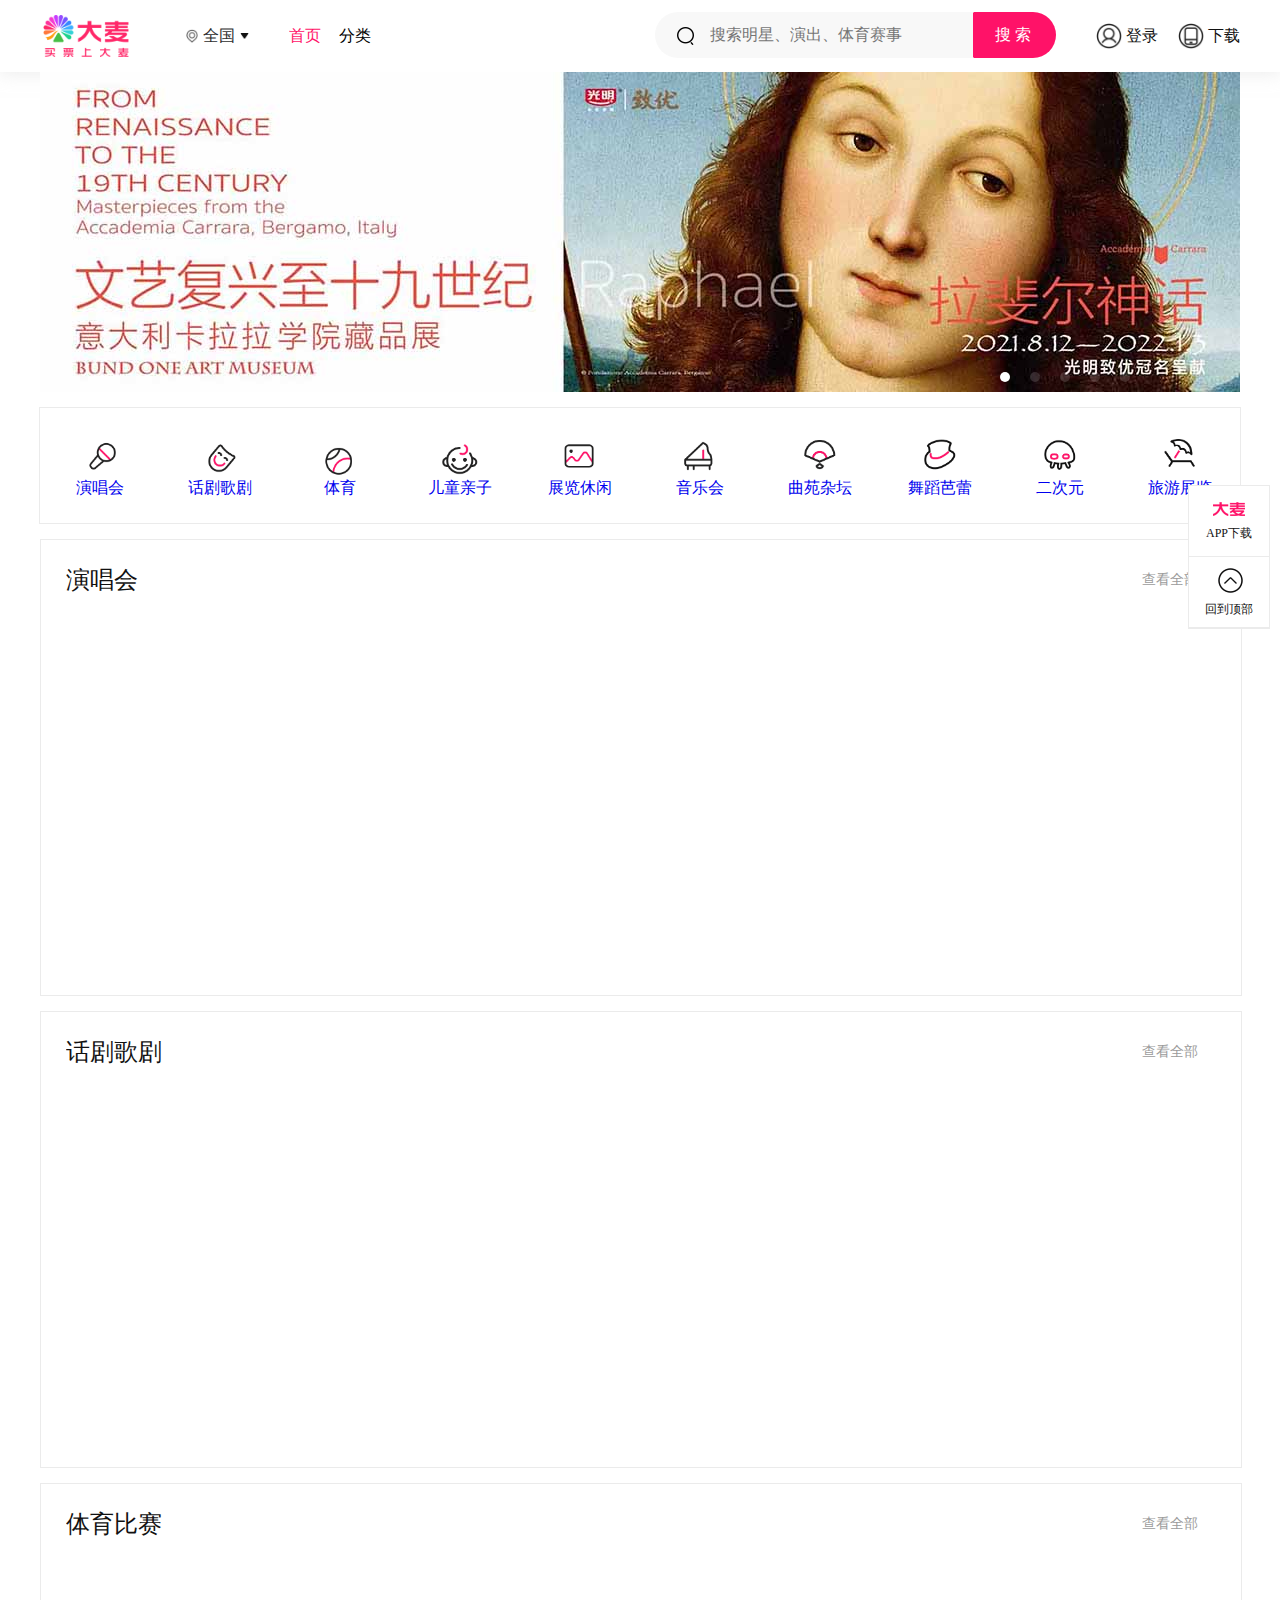
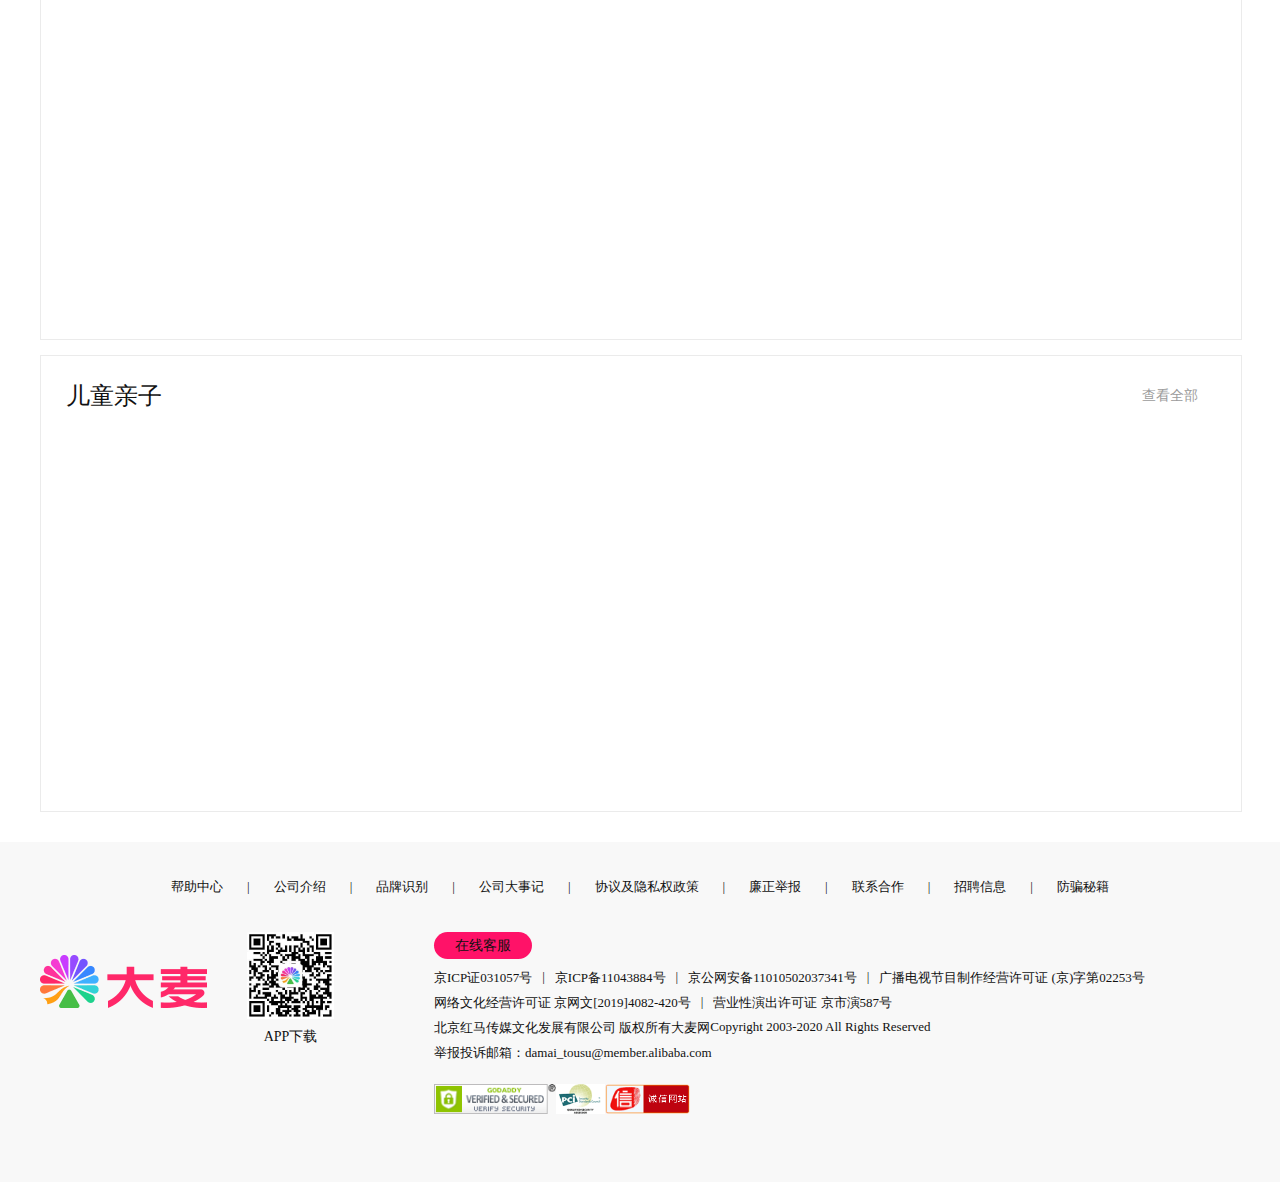
<file: index.html>
<!DOCTYPE html>
<html lang="en">
  <head>
    <meta charset="UTF-8" />
    <meta http-equiv="X-UA-Compatible" content="IE=edge" />
    <meta name="viewport" content="width=device-width, initial-scale=1.0" />
    <title>大麦网</title>
    <link rel="stylesheet" href="css/index.css" />
    <link rel="stylesheet" href="css/login.css" />
  </head>
  <body>
    <div class="header">
      <div class="header-tb">
        <a href="www.damai.cn">
          <img class="header-tb-logo" src="img/logo.png" alt="" />
        </a>
        <div class="header-cs">
          <img class="header-cs-t1" src="img/biao1.png" />
          <span class="header-cs-qg">全国</span>
          <img class="header-cs-t2" src="img/biao2.png" alt="" />
          <div class="header-cs-yin">
            <div class="yin-zyl">
              <div class="now-city">
                <span class="title-city">当前城市:</span>
                <span class="name-city select-city">全国</span>
              </div>
              <div class="hot-city">
                <span class="title-city">热门城市:</span>
                <div class="list-other">
                  <span
                    class="name-city"
                    data-spm="dselectcity&amp;clicktitle=北京"
                    >北京</span
                  ><span
                    class="name-city"
                    data-spm="dselectcity&amp;clicktitle=上海"
                    >上海</span
                  ><span
                    class="name-city"
                    data-spm="dselectcity&amp;clicktitle=全国"
                    >全国</span
                  ><span
                    class="name-city"
                    data-spm="dselectcity&amp;clicktitle=深圳"
                    >深圳</span
                  ><span
                    class="name-city"
                    data-spm="dselectcity&amp;clicktitle=广州"
                    >广州</span
                  ><span
                    class="name-city"
                    data-spm="dselectcity&amp;clicktitle=杭州"
                    >杭州</span
                  ><span
                    class="name-city"
                    data-spm="dselectcity&amp;clicktitle=天津"
                    >天津</span
                  ><span
                    class="name-city"
                    data-spm="dselectcity&amp;clicktitle=重庆"
                    >重庆</span
                  ><span
                    class="name-city"
                    data-spm="dselectcity&amp;clicktitle=成都"
                    >成都</span
                  ><span
                    class="name-city"
                    data-spm="dselectcity&amp;clicktitle=中国香港"
                    >中国香港</span
                  >
                </div>
              </div>
              <div class="other-city">
                <span class="title-city">其他城市:</span>
                <div class="list-other">
                  <span
                    class="name-city"
                    data-spm="dselectcity&amp;clicktitle=上海"
                    >上海</span
                  ><span
                    class="name-city"
                    data-spm="dselectcity&amp;clicktitle=北京"
                    >北京</span
                  ><span
                    class="name-city"
                    data-spm="dselectcity&amp;clicktitle=杭州"
                    >杭州</span
                  ><span
                    class="name-city"
                    data-spm="dselectcity&amp;clicktitle=成都"
                    >成都</span
                  ><span
                    class="name-city"
                    data-spm="dselectcity&amp;clicktitle=深圳"
                    >深圳</span
                  ><span
                    class="name-city"
                    data-spm="dselectcity&amp;clicktitle=广州"
                    >广州</span
                  ><span
                    class="name-city"
                    data-spm="dselectcity&amp;clicktitle=天津"
                    >天津</span
                  ><span
                    class="name-city"
                    data-spm="dselectcity&amp;clicktitle=西安"
                    >西安</span
                  ><span
                    class="name-city"
                    data-spm="dselectcity&amp;clicktitle=重庆"
                    >重庆</span
                  ><span
                    class="name-city"
                    data-spm="dselectcity&amp;clicktitle=苏州"
                    >苏州</span
                  ><span
                    class="name-city"
                    data-spm="dselectcity&amp;clicktitle=南京"
                    >南京</span
                  ><span
                    class="name-city"
                    data-spm="dselectcity&amp;clicktitle=武汉"
                    >武汉</span
                  ><span
                    class="name-city"
                    data-spm="dselectcity&amp;clicktitle=长沙"
                    >长沙</span
                  ><span
                    class="name-city"
                    data-spm="dselectcity&amp;clicktitle=沈阳"
                    >沈阳</span
                  ><span
                    class="name-city"
                    data-spm="dselectcity&amp;clicktitle=郑州"
                    >郑州</span
                  ><span
                    class="name-city"
                    data-spm="dselectcity&amp;clicktitle=宁波"
                    >宁波</span
                  ><span
                    class="name-city"
                    data-spm="dselectcity&amp;clicktitle=青岛"
                    >青岛</span
                  ><span
                    class="name-city"
                    data-spm="dselectcity&amp;clicktitle=昆明"
                    >昆明</span
                  ><span
                    class="name-city"
                    data-spm="dselectcity&amp;clicktitle=厦门"
                    >厦门</span
                  ><span
                    class="name-city"
                    data-spm="dselectcity&amp;clicktitle=济南"
                    >济南</span
                  ><span
                    class="name-city"
                    data-spm="dselectcity&amp;clicktitle=大连"
                    >大连</span
                  ><span
                    class="name-city"
                    data-spm="dselectcity&amp;clicktitle=太原"
                    >太原</span
                  ><span
                    class="name-city"
                    data-spm="dselectcity&amp;clicktitle=南宁"
                    >南宁</span
                  ><span
                    class="name-city"
                    data-spm="dselectcity&amp;clicktitle=佛山"
                    >佛山</span
                  ><span
                    class="name-city"
                    data-spm="dselectcity&amp;clicktitle=合肥"
                    >合肥</span
                  ><span
                    class="name-city"
                    data-spm="dselectcity&amp;clicktitle=长春"
                    >长春</span
                  ><span
                    class="name-city"
                    data-spm="dselectcity&amp;clicktitle=珠海"
                    >珠海</span
                  ><span
                    class="name-city"
                    data-spm="dselectcity&amp;clicktitle=无锡"
                    >无锡</span
                  ><span
                    class="name-city"
                    data-spm="dselectcity&amp;clicktitle=温州"
                    >温州</span
                  ><span
                    class="name-city"
                    data-spm="dselectcity&amp;clicktitle=呼和浩特"
                    >呼和浩特</span
                  ><span
                    class="name-city"
                    data-spm="dselectcity&amp;clicktitle=哈尔滨"
                    >哈尔滨</span
                  ><span
                    class="name-city"
                    data-spm="dselectcity&amp;clicktitle=福州"
                    >福州</span
                  ><span
                    class="name-city"
                    data-spm="dselectcity&amp;clicktitle=海口"
                    >海口</span
                  ><span
                    class="name-city"
                    data-spm="dselectcity&amp;clicktitle=南昌"
                    >南昌</span
                  ><span
                    class="name-city"
                    data-spm="dselectcity&amp;clicktitle=南通"
                    >南通</span
                  ><span
                    class="name-city"
                    data-spm="dselectcity&amp;clicktitle=淄博"
                    >淄博</span
                  ><span
                    class="name-city"
                    data-spm="dselectcity&amp;clicktitle=烟台"
                    >烟台</span
                  ><span
                    class="name-city"
                    data-spm="dselectcity&amp;clicktitle=济宁"
                    >济宁</span
                  ><span
                    class="name-city"
                    data-spm="dselectcity&amp;clicktitle=舟山"
                    >舟山</span
                  ><span
                    class="name-city"
                    data-spm="dselectcity&amp;clicktitle=东莞"
                    >东莞</span
                  ><span
                    class="name-city"
                    data-spm="dselectcity&amp;clicktitle=贵阳"
                    >贵阳</span
                  ><span
                    class="name-city"
                    data-spm="dselectcity&amp;clicktitle=潍坊"
                    >潍坊</span
                  ><span
                    class="name-city"
                    data-spm="dselectcity&amp;clicktitle=包头"
                    >包头</span
                  ><span
                    class="name-city"
                    data-spm="dselectcity&amp;clicktitle=嘉兴"
                    >嘉兴</span
                  ><span
                    class="name-city"
                    data-spm="dselectcity&amp;clicktitle=赣州"
                    >赣州</span
                  ><span
                    class="name-city"
                    data-spm="dselectcity&amp;clicktitle=绍兴"
                    >绍兴</span
                  ><span
                    class="name-city"
                    data-spm="dselectcity&amp;clicktitle=常州"
                    >常州</span
                  ><span
                    class="name-city"
                    data-spm="dselectcity&amp;clicktitle=南阳"
                    >南阳</span
                  ><span
                    class="name-city"
                    data-spm="dselectcity&amp;clicktitle=石家庄"
                    >石家庄</span
                  ><span
                    class="name-city"
                    data-spm="dselectcity&amp;clicktitle=唐山"
                    >唐山</span
                  ><span
                    class="name-city"
                    data-spm="dselectcity&amp;clicktitle=兴安盟"
                    >兴安盟</span
                  ><span
                    class="name-city"
                    data-spm="dselectcity&amp;clicktitle=鄂尔多斯"
                    >鄂尔多斯</span
                  ><span
                    class="name-city"
                    data-spm="dselectcity&amp;clicktitle=泉州"
                    >泉州</span
                  ><span
                    class="name-city"
                    data-spm="dselectcity&amp;clicktitle=银川"
                    >银川</span
                  ><span
                    class="name-city"
                    data-spm="dselectcity&amp;clicktitle=株洲"
                    >株洲</span
                  ><span
                    class="name-city"
                    data-spm="dselectcity&amp;clicktitle=聊城"
                    >聊城</span
                  ><span
                    class="name-city"
                    data-spm="dselectcity&amp;clicktitle=马鞍山"
                    >马鞍山</span
                  ><span
                    class="name-city"
                    data-spm="dselectcity&amp;clicktitle=金华"
                    >金华</span
                  ><span
                    class="name-city"
                    data-spm="dselectcity&amp;clicktitle=绵阳"
                    >绵阳</span
                  ><span
                    class="name-city"
                    data-spm="dselectcity&amp;clicktitle=宿迁"
                    >宿迁</span
                  ><span
                    class="name-city"
                    data-spm="dselectcity&amp;clicktitle=台州"
                    >台州</span
                  ><span
                    class="name-city"
                    data-spm="dselectcity&amp;clicktitle=泰安"
                    >泰安</span
                  ><span
                    class="name-city"
                    data-spm="dselectcity&amp;clicktitle=遵义"
                    >遵义</span
                  ><span
                    class="name-city"
                    data-spm="dselectcity&amp;clicktitle=河源"
                    >河源</span
                  ><span
                    class="name-city"
                    data-spm="dselectcity&amp;clicktitle=湖州"
                    >湖州</span
                  ><span
                    class="name-city"
                    data-spm="dselectcity&amp;clicktitle=江门"
                    >江门</span
                  ><span
                    class="name-city"
                    data-spm="dselectcity&amp;clicktitle=徐州"
                    >徐州</span
                  ><span
                    class="name-city"
                    data-spm="dselectcity&amp;clicktitle=鞍山"
                    >鞍山</span
                  ><span
                    class="name-city"
                    data-spm="dselectcity&amp;clicktitle=惠州"
                    >惠州</span
                  ><span
                    class="name-city"
                    data-spm="dselectcity&amp;clicktitle=德阳"
                    >德阳</span
                  ><span
                    class="name-city"
                    data-spm="dselectcity&amp;clicktitle=菏泽"
                    >菏泽</span
                  ><span
                    class="name-city"
                    data-spm="dselectcity&amp;clicktitle=黄冈"
                    >黄冈</span
                  ><span
                    class="name-city"
                    data-spm="dselectcity&amp;clicktitle=兰州"
                    >兰州</span
                  ><span
                    class="name-city"
                    data-spm="dselectcity&amp;clicktitle=丽水"
                    >丽水</span
                  ><span
                    class="name-city"
                    data-spm="dselectcity&amp;clicktitle=泰州"
                    >泰州</span
                  ><span
                    class="name-city"
                    data-spm="dselectcity&amp;clicktitle=宜昌"
                    >宜昌</span
                  ><span
                    class="name-city"
                    data-spm="dselectcity&amp;clicktitle=阜阳"
                    >阜阳</span
                  ><span
                    class="name-city"
                    data-spm="dselectcity&amp;clicktitle=景德镇"
                    >景德镇</span
                  ><span
                    class="name-city"
                    data-spm="dselectcity&amp;clicktitle=廊坊"
                    >廊坊</span
                  ><span
                    class="name-city"
                    data-spm="dselectcity&amp;clicktitle=辽阳"
                    >辽阳</span
                  ><span
                    class="name-city"
                    data-spm="dselectcity&amp;clicktitle=乌鲁木齐"
                    >乌鲁木齐</span
                  ><span
                    class="name-city"
                    data-spm="dselectcity&amp;clicktitle=芜湖"
                    >芜湖</span
                  ><span
                    class="name-city"
                    data-spm="dselectcity&amp;clicktitle=扬州"
                    >扬州</span
                  ><span
                    class="name-city"
                    data-spm="dselectcity&amp;clicktitle=宜春"
                    >宜春</span
                  ><span
                    class="name-city"
                    data-spm="dselectcity&amp;clicktitle=肇庆"
                    >肇庆</span
                  ><span
                    class="name-city"
                    data-spm="dselectcity&amp;clicktitle=北海"
                    >北海</span
                  ><span
                    class="name-city"
                    data-spm="dselectcity&amp;clicktitle=滨州"
                    >滨州</span
                  ><span
                    class="name-city"
                    data-spm="dselectcity&amp;clicktitle=邯郸"
                    >邯郸</span
                  ><span
                    class="name-city"
                    data-spm="dselectcity&amp;clicktitle=临沂"
                    >临沂</span
                  ><span
                    class="name-city"
                    data-spm="dselectcity&amp;clicktitle=潜江"
                    >潜江</span
                  ><span
                    class="name-city"
                    data-spm="dselectcity&amp;clicktitle=西宁"
                    >西宁</span
                  ><span
                    class="name-city"
                    data-spm="dselectcity&amp;clicktitle=镇江"
                    >镇江</span
                  ><span
                    class="name-city"
                    data-spm="dselectcity&amp;clicktitle=中山"
                    >中山</span
                  ><span
                    class="name-city"
                    data-spm="dselectcity&amp;clicktitle=吉安"
                    >吉安</span
                  ><span
                    class="name-city"
                    data-spm="dselectcity&amp;clicktitle=吉林"
                    >吉林</span
                  ><span
                    class="name-city"
                    data-spm="dselectcity&amp;clicktitle=荆州"
                    >荆州</span
                  ><span
                    class="name-city"
                    data-spm="dselectcity&amp;clicktitle=洛阳"
                    >洛阳</span
                  ><span
                    class="name-city"
                    data-spm="dselectcity&amp;clicktitle=日照"
                    >日照</span
                  ><span
                    class="name-city"
                    data-spm="dselectcity&amp;clicktitle=铜陵"
                    >铜陵</span
                  ><span
                    class="name-city"
                    data-spm="dselectcity&amp;clicktitle=盐城"
                    >盐城</span
                  ><span
                    class="name-city"
                    data-spm="dselectcity&amp;clicktitle=中国澳门"
                    >中国澳门</span
                  ><span
                    class="name-city"
                    data-spm="dselectcity&amp;clicktitle=安庆"
                    >安庆</span
                  ><span
                    class="name-city"
                    data-spm="dselectcity&amp;clicktitle=白山"
                    >白山</span
                  ><span
                    class="name-city"
                    data-spm="dselectcity&amp;clicktitle=蚌埠"
                    >蚌埠</span
                  ><span
                    class="name-city"
                    data-spm="dselectcity&amp;clicktitle=崇左"
                    >崇左</span
                  ><span
                    class="name-city"
                    data-spm="dselectcity&amp;clicktitle=大理"
                    >大理</span
                  ><span
                    class="name-city"
                    data-spm="dselectcity&amp;clicktitle=抚州"
                    >抚州</span
                  ><span
                    class="name-city"
                    data-spm="dselectcity&amp;clicktitle=佳木斯"
                    >佳木斯</span
                  ><span
                    class="name-city"
                    data-spm="dselectcity&amp;clicktitle=乐山"
                    >乐山</span
                  ><span
                    class="name-city"
                    data-spm="dselectcity&amp;clicktitle=临汾"
                    >临汾</span
                  ><span
                    class="name-city"
                    data-spm="dselectcity&amp;clicktitle=陵水"
                    >陵水</span
                  ><span
                    class="name-city"
                    data-spm="dselectcity&amp;clicktitle=柳州"
                    >柳州</span
                  ><span
                    class="name-city"
                    data-spm="dselectcity&amp;clicktitle=六盘水"
                    >六盘水</span
                  ><span
                    class="name-city"
                    data-spm="dselectcity&amp;clicktitle=茂名"
                    >茂名</span
                  ><span
                    class="name-city"
                    data-spm="dselectcity&amp;clicktitle=莆田"
                    >莆田</span
                  ><span
                    class="name-city"
                    data-spm="dselectcity&amp;clicktitle=万宁"
                    >万宁</span
                  ><span
                    class="name-city"
                    data-spm="dselectcity&amp;clicktitle=邢台"
                    >邢台</span
                  ><span
                    class="name-city"
                    data-spm="dselectcity&amp;clicktitle=延边"
                    >延边</span
                  ><span
                    class="name-city"
                    data-spm="dselectcity&amp;clicktitle=岳阳"
                    >岳阳</span
                  ><span
                    class="name-city"
                    data-spm="dselectcity&amp;clicktitle=运城"
                    >运城</span
                  ><span
                    class="name-city"
                    data-spm="dselectcity&amp;clicktitle=中国香港"
                    >中国香港</span
                  >
                </div>
              </div>
            </div>
          </div>
        </div>
        <div class="header-left">
          <a class="header-shou select" href="">首页</a>
          <a class="header-shou" href="list.html">分类</a>
        </div>
        <div class="header-right">
          <div class="header-login">
            <img class="header-login-dl" src="img/biao3.png" alt="" />
            <a href="login.html"> </a>
            <div class="login-zt">
              <a href="login.html"> <span class="login-ld">登录</span></a>
            </div>
            <div class="login-zy">
              <div class="login-yc">
                <a class="login-yc-long" href="">个人信息</a>
                <a class="login-yc-long" href="">账号设置</a>
                <a class="login-yc-long" href="">订单管理</a>
              </div>
            </div>
          </div>
          <div class="header-cat">
            <img class="header-login-dl" src="img/biao4.png" alt="" />
            <span class="login-ld">下载</span>
            <div class="cat-yin">
              <img class="cat-yin-er" src="img/erweima2.png" alt="" />
            </div>
          </div>
        </div>
        <div class="header-conter">
          <img class="conter-shuo" src="img/biao5.png" alt="" />
          <input class="conter-input" placeholder="搜索明星、演出、体育赛事" />
          <div class="conter-dian">搜索</div>
        </div>
      </div>
    </div>
    <div class="sliderBox" id="sliderBox1">
      <ul class="sliderUl">
        <li><img src="img/lun1.jpg" /></li>
        <li><img src="img/lun2.jpg" /></li>
        <li><img src="img/lun3.jpg" /></li>
        <li><img src="img/lun4.jpg" /></li>
        <li><img src="img/lun5.jpg" /></li>
      </ul>
    </div>
    <div class="list">
      <a href="list.html" class="category__list">
        <span class="category__icon category__icon__ych"></span>
        <p class="category__info">演唱会</p></a
      >
      <a href="list.html" class="category__list">
        <span class="category__icon category__icon__hjgj"></span>
        <p class="category__info">话剧歌剧</p></a
      >
      <a href="list.html" class="category__list">
        <span class="category__icon category__icon__tiyu"></span>
        <p class="category__info">体育</p></a
      >
      <a href="list.html" class="category__list">
        <span class="category__icon category__icon__etqz"></span>
        <p class="category__info">儿童亲子</p></a
      >
      <a href="list.html" class="category__list">
        <span class="category__icon category__icon__zlxx"></span>
        <p class="category__info">展览休闲</p></a
      >
      <a href="list.html" class="category__list">
        <span class="category__icon category__icon__yyh"></span>
        <p class="category__info">音乐会</p></a
      >
      <a href="list.html" class="category__list">
        <span class="category__icon category__icon__qyzt"></span>
        <p class="category__info">曲苑杂坛</p></a
      >
      <a href="list.html" class="category__list">
        <span class="category__icon category__icon__wdbl"></span>
        <p class="category__info">舞蹈芭蕾</p></a
      >
      <a href="list.html" class="category__list">
        <span class="category__icon category__icon__ecy"></span>
        <p class="category__info">二次元</p></a
      >
      <a href="list.html" class="category__list">
        <span class="category__icon category__icon__lyzl"></span>
        <p class="category__info">旅游展览</p></a
      >
    </div>
    <div class="main-list">
      <div class="list-ty list-ty-ych">
        <div class="head">
          <span class="head-title">演唱会</span>
          <a href="list.html">
            <span class="head-more">查看全部</span>
          </a>
        </div>
        <div class="box">
          <a class="box-left"></a>
          <div class="box-right"></div>
        </div>
      </div>
      <div class="list-ty list-ty-hjgj">
        <div class="head">
          <span class="head-title">话剧歌剧</span>
          <a href="list.html">
            <span class="head-more">查看全部</span>
          </a>
        </div>
        <div class="box">
          <a class="box-left tfre"></a>
          <div class="box-right jhgf"></div>
        </div>
      </div>
      <div class="list-ty list-ty-tybs">
        <div class="head">
          <span class="head-title">体育比赛</span>
          <a href="list.html">
            <span class="head-more">查看全部</span>
          </a>
        </div>
        <div class="box">
          <a class="box-left iopu"></a>
          <div class="box-right ertw"></div>
        </div>
      </div>
      <div class="list-ty list-ty-etqz">
        <div class="head">
          <span class="head-title">儿童亲子</span>
          <a href="list.html">
            <span class="head-more">查看全部</span>
          </a>
        </div>
        <div class="box">
          <a class="box-left mnbv"></a>
          <div class="box-right bvcx"></div>
        </div>
      </div>
    </div>
    <div class="foot">
      <div class="footer">
        <ul class="footer-list">
          <li>
            <a href="//help.damai.cn" target="_blank" data-spm="flink0"
              >帮助中心</a
            >
          </li>
          <li class="footer__links__grep">|</li>

          <li>
            <a
              href="&#x2F;&#x2F;help.damai.cn&#x2F;helpPage.htm?pageId=69&amp;categoryId=30"
              target="_blank"
              data-spm="flink1"
              >公司介绍</a
            >
          </li>
          <li class="footer__links__grep">|</li>

          <li>
            <a
              href="&#x2F;&#x2F;help.damai.cn&#x2F;helpPage.htm?pageId=70&amp;categoryId=30"
              target="_blank"
              data-spm="flink2"
              >品牌识别</a
            >
          </li>
          <li class="footer__links__grep">|</li>

          <li>
            <a
              href="&#x2F;&#x2F;help.damai.cn&#x2F;helpPage.htm?pageId=72&amp;categoryId=30"
              target="_blank"
              data-spm="flink3"
              >公司大事记</a
            >
          </li>
          <li class="footer__links__grep">|</li>

          <li>
            <a
              href="&#x2F;&#x2F;help.damai.cn&#x2F;helpPage.htm?pageId=40&amp;categoryId=14"
              target="_blank"
              data-spm="flink4"
              >协议及隐私权政策</a
            >
          </li>
          <li class="footer__links__grep">|</li>

          <li>
            <a
              href="&#x2F;&#x2F;jubao.alibaba.com&#x2F;internet&#x2F;readme.htm?spm=a2o6e.search.0.0.72f44d15Votov6&amp;site=damai"
              target="_blank"
              data-spm="flink5"
              >廉正举报</a
            >
          </li>
          <li class="footer__links__grep">|</li>

          <li>
            <a
              href="&#x2F;&#x2F;help.damai.cn&#x2F;helpPage.htm?pageId=58&amp;categoryId=5"
              target="_blank"
              data-spm="flink6"
              >联系合作</a
            >
          </li>
          <li class="footer__links__grep">|</li>

          <li>
            <a
              href="&#x2F;&#x2F;job.alibaba.com&#x2F;zhaopin&#x2F;positionList.htm?keyWord=JXU1OTI3JXU5RUE2&amp;_input_charset=UTF-8"
              target="_blank"
              data-spm="flink7"
              >招聘信息</a
            >
          </li>
          <li class="footer__links__grep">|</li>

          <li>
            <a
              href="&#x2F;&#x2F;x.damai.cn&#x2F;markets&#x2F;special&#x2F;fangzhapian?spm=a2o6e.home.0.0.75df48d3hqGWGD&amp;wh_ttid=pc"
              target="_blank"
              data-spm="flink8"
              >防骗秘籍</a
            >
          </li>
        </ul>
        <div class="footer-ft">
          <div class="footer-ft-left">
            <a
              class="footer-ft-one"
              href="//www.damai.cn/?spm=a2o6e.home.0.0.591b48d3QzpG8B"
            >
              <img src="img/xiaotu.png" />
            </a>
            <div class="footer-ft-tu">
              <a>
                <img src="img/erweima2.png" alt="" />
                <span>APP下载</span>
              </a>
            </div>
          </div>
          <div class="footer-ft-fr">
            <div class="footer-ft-btn">
              <a
                href="//ai.alimebot.taobao.com/intl/index.htm?from=EtbcRzNj3U"
                class="footer__fr__contact__btn"
                >在线客服</a
              >
            </div>
            <ul class="footer__ft__words">
              <li class="footer__ft__certificate">
                <a
                  href="https://gw.alicdn.com/imgextra/i2/O1CN01J1OnUU1g76CE6kSh6_!!6000000004094-0-tps-2480-3507.jpg"
                  target="_blank"
                  >京ICP证031057号</a
                >
              </li>
              <li class="footer__ft__grep">|</li>
              <li class="footer__ft__certificate">
                <a
                  href="https://beian.miit.gov.cn/?spm=a2oeg.home.0.0.591b23e1E98i3V#/Integrated/recordQuery"
                  target="_blank"
                  >京ICP备11043884号</a
                >
              </li>
              <li class="footer__ft__grep">|</li>
              <li class="footer__ft__certificate">
                <a
                  href="http://www.beian.gov.cn/portal/registerSystemInfo?recordcode=11010502037341"
                  target="_blank"
                  >京公网安备11010502037341号</a
                >
              </li>
              <li class="footer__ft__grep">|</li>
              <li class="footer__ft__certificate">
                <a
                  href="https://gw.alicdn.com/tfs/TB144BRdO_1gK0jSZFqXXcpaXXa-4096-2889.png"
                  target="_blank"
                  >广播电视节目制作经营许可证 (京)字第02253号</a
                >
              </li>
            </ul>
            <ul class="footer__ft__words">
              <li class="footer__ft__certificate">
                <a
                  href="https://gw.alicdn.com/imgextra/i2/O1CN01tlZwxM1LiYeoBTfIB_!!6000000001333-0-tps-2480-3507.jpg"
                  target="_blank"
                  >网络文化经营许可证 京网文[2019]4082-420号</a
                >
              </li>
              <li class="footer__ft__grep">|</li>
              <li class="footer__ft__certificate">
                <a
                  href="https://gw.alicdn.com/imgextra/i1/O1CN01V4XPXw1TNxm6UL9RO_!!6000000002371-0-tps-1653-2339.jpg"
                  target="_blank"
                  >营业性演出许可证 京市演587号</a
                >
              </li>
            </ul>
            <ul class="footer__ft__words">
              <li class="footer__ft__certificate">
                北京红马传媒文化发展有限公司 版权所有
              </li>
              <li class="footer__ft__certificate">
                <a href="//www.damai.cn/?spm=a2o6e.home.0.0.591b48d3QzpG8B"
                  >大麦网</a
                >
              </li>
              <li>Copyright 2003-2020 All Rights Reserved</li>
            </ul>
            <ul class="footer__ft__words">
              <li>举报投诉邮箱：damai_tousu@member.alibaba.com</li>
            </ul>
            <div class="footer-kk">
              <a href="">
                <img class="kk-img1" src="img/1.png" />
              </a>

              <a href=""><img class="kk-img2" src="img/3.png" alt="" /></a>
              <a href=""><img class="kk-img3" src="img/5.png" alt="" /></a>
            </div>
          </div>
        </div>
      </div>
    </div>
    <div class="fiex">
      <div class="fiex-top">
        <a href="" target="_blank">
          <div class="tubiao damai"></div>
          <p>APP下载</p>
          <div class="qrcode">
            <img src="img/erweima2.png" alt="" />
          </div>
        </a>
      </div>
      <div class="fiex-botton">
        <div class="tubiao gotop"></div>
        <p>回到顶部</p>
      </div>
    </div>
    <script src="js/jquery.js"></script>
    <script src="js/index.js"></script>
    <script src="js/startMove.js"></script>
    <script src="js/slider.js"></script>
    <script>
      let slider1 = new Slider("sliderBox1");
      slider1.addCircle();
    </script>
  </body>
</html>
</file>
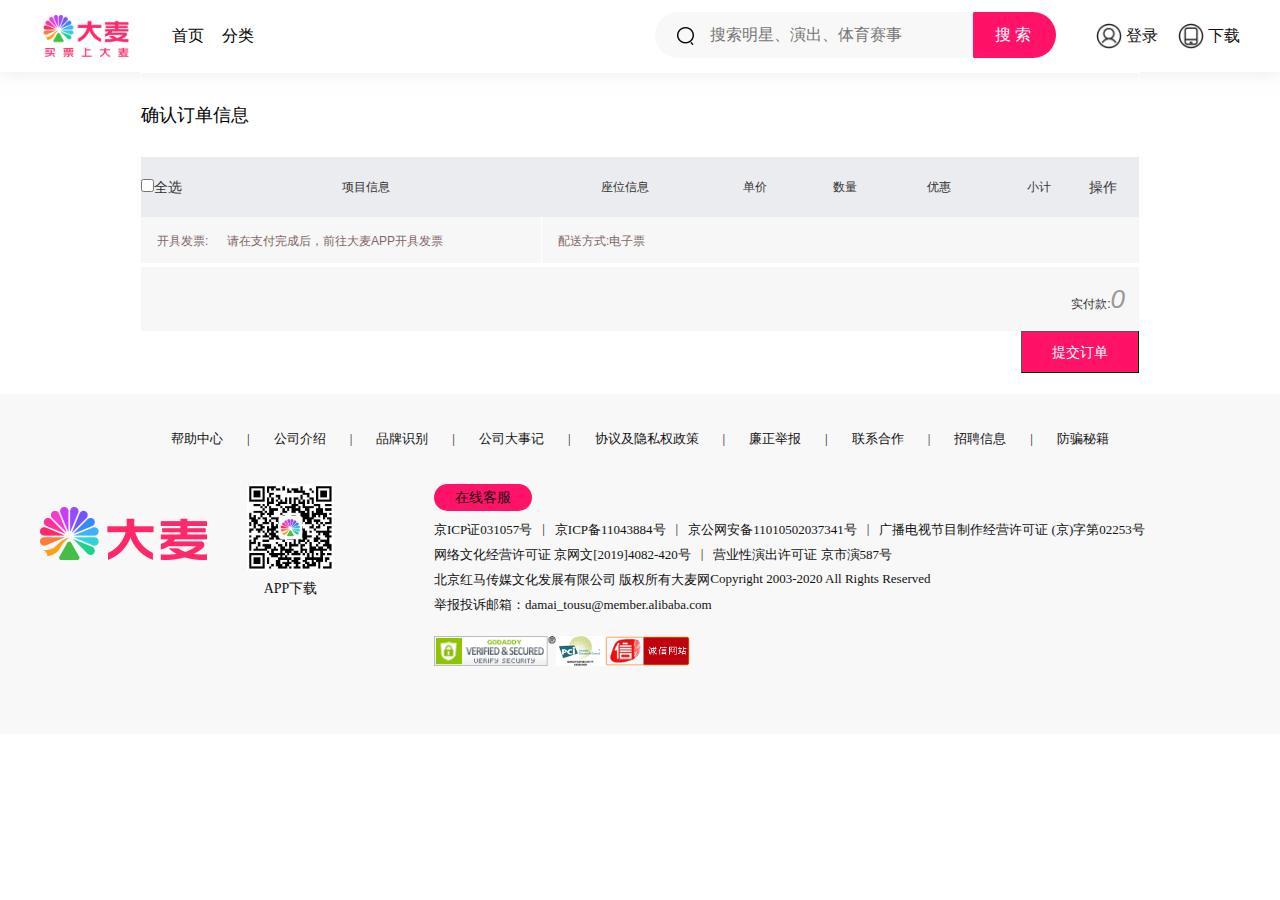
<file: cart.html>
<!DOCTYPE html>
<html lang="en">
  <head>
    <meta charset="UTF-8" />
    <meta http-equiv="X-UA-Compatible" content="IE=edge" />
    <meta name="viewport" content="width=device-width, initial-scale=1.0" />
    <title>购物车</title>
    <link rel="stylesheet" href="css/index.css" />
    <link rel="stylesheet" href="css/login.css" />
    <link rel="stylesheet" href="css/cart.css" />
    <link rel="stylesheet" href="css/login.css" />
  </head>
  <body>
    <div class="header">
      <div class="header-tb">
        <a href="www.damai.cn">
          <img class="header-tb-logo" src="img/logo.png" alt="" />
        </a>
        <div class="header-left">
          <a class="header-shou" href="index.html">首页</a>
          <a class="header-shou" href="list.html">分类</a>
        </div>
        <div class="header-right">
          <div class="header-login">
            <img class="header-login-dl" src="img/biao3.png" alt="" />
            <a href="login.html"> </a>
            <div class="login-zt">
              <a href="login.html"> <span class="login-ld">登录</span></a>
            </div>
            <div class="login-zy">
              <div class="login-yc">
                <a class="login-yc-long" href="">个人信息</a>
                <a class="login-yc-long" href="">账号设置</a>
                <a class="login-yc-long" href="">订单管理</a>
              </div>
            </div>
          </div>
          <div class="header-cat">
            <img class="header-login-dl" src="img/biao4.png" alt="" />
            <span class="login-ld">下载</span>
            <div class="cat-yin">
              <img class="cat-yin-er" src="img/erweima2.png" alt="" />
            </div>
          </div>
        </div>
        <div class="header-conter">
          <img class="conter-shuo" src="img/biao5.png" alt="" />
          <input class="conter-input" placeholder="搜索明星、演出、体育赛事" />
          <div class="conter-dian">搜索</div>
        </div>
      </div>
    </div>
    <div class="tag">
      <div class="dm-item">
        <div class="dm-item-title">确认订单信息</div>
        <div class="next-table order-info-list">
          <div class="next-table-inner">
            <div class="next-table-header">
              <div class="next-table-header-inner">
                <table>
                  <colgroup>
                    <col style="width: 5%" />
                    <col style="width: 35%" />
                    <col style="width: 17%" />
                    <col style="width: 9%" />
                    <col style="width: 9%" />
                    <col style="width: 10%" />
                    <col style="width: 10%" />
                    <col style="width: 5%" />
                  </colgroup>
                  <tbody>
                    <tr>
                      <th rowspan="1" class="next-table-header-node seatInfo">
                        <input class="ocheckall" type="checkbox" />全选
                      </th>
                      <th
                        rowspan="1"
                        class="next-table-header-node first single"
                      >
                        <div
                          class="next-table-cell-wrapper"
                          data-spm-anchor-id="a2oeg.orderconfirm.0.i0.4afeLZdbLZdb5s"
                        >
                          项目信息
                        </div>
                      </th>
                      <th rowspan="1" class="next-table-header-node seatInfo">
                        <div class="next-table-cell-wrapper">座位信息</div>
                      </th>
                      <th rowspan="1" class="next-table-header-node">
                        <div class="next-table-cell-wrapper">单价</div>
                      </th>
                      <th rowspan="1" class="next-table-header-node">
                        <div class="next-table-cell-wrapper">数量</div>
                      </th>
                      <th rowspan="1" class="next-table-header-node">
                        <div class="next-table-cell-wrapper">优惠</div>
                      </th>
                      <th rowspan="1" class="next-table-header-node last">
                        <div class="next-table-cell-wrapper">小计</div>
                      </th>
                      <th rowspan="1" class="next-table-header-node">操作</th>
                    </tr>
                  </tbody>
                </table>
              </div>
            </div>
            <div class="next-table-body ad-nba">
              <!-- <table>
                <colgroup>
                  <col style="width: 5%" />
                  <col style="width: 35%" />
                  <col style="width: 17%" />
                  <col style="width: 9%" />
                  <col style="width: 9%" />
                  <col style="width: 10%" />
                  <col style="width: 15%" />
                </colgroup>
                <tbody>
                  <tr class="next-table-row last first">
                    <td><input type="checkbox" /></td>
                    <td
                      class="single next-table-cell first"
                      colspan="1"
                      rowspan="1"
                    >
                      <div class="next-table-cell-wrapper">
                        <div
                          class="next-row project-name-wrapper"
                          data-spm="list"
                        >
                          <div class="next-col project-name-img">
                            <img
                              src="http://img.alicdn.com/imgextra/https://img.alicdn.com/imgextra/i1/2251059038/O1CN01a72Xz32GdSMdSxZVs_!!2251059038.jpg"
                              data-spm="ditempic"
                            />
                          </div>
                          <div class="next-col project-name-right">
                            <div
                              class="next-row project-name"
                              data-spm="dtitle"
                            >
                              「明日争取」全国巡演 上海站
                            </div>
                            <div class="next-row project-name-perform">
                              <span>2021.12.15 20:00</span>
                            </div>
                            <div class="next-row project-name-venue">
                              上海 | Modernsky lab上海
                            </div>
                            <div class="next-row project-name-tips"></div>
                          </div>
                        </div>
                      </div>
                    </td>
                    <td class="seatInfo next-table-cell">
                      <div class="next-table-cell-wrapper">
                        <span class="no-seat">暂无座位信息</span>
                      </div>
                    </td>
                    <td class="next-table-cell">
                      <div class="next-table-cell-wrapper">368.00</div>
                    </td>
                    <td class="next-table-cell">
                      <div class="next-table-cell-wrapper vbcb">
                        <a href="">-</a>1 <a href="">+</a>
                      </div>
                    </td>
                    <td class="next-table-cell">
                      <div class="next-table-cell-wrapper">
                        <span class="no-discount">-</span>
                      </div>
                    </td>
                    <td class="next-table-cell last">
                      <div class="next-table-cell-wrapper">
                        <span class="total">368.00</span>
                      </div>
                    </td>
                  </tr>
                </tbody>
              </table> -->
            </div>
            <div class="detail-wrapper">
              <div class="dm-invoice">
                <div class="dm-invoice-title">开具发票:</div>
                <div
                  class="dm-invoice-content"
                  title="请在支付完成后，前往大麦APP开具发票"
                >
                  请在支付完成后，前往大麦APP开具发票
                </div>
                <div class="clear"></div>
              </div>
              <div class="detail-right">
                <div class="dm-pay-detail">
                  <div class="dm-pay-detail-title">配送方式:</div>
                  <div class="dm-pay-detail-content">电子票</div>
                  <div class="dm-pay-detail-price"></div>
                  <div class="clear"></div>
                </div>
              </div>
              <div class="clear"></div>
            </div>
          </div>
          <div class="order-pay-wrapper">
            <div class="order-pay-top">
              实付款:<span><em class="btns">368.00</em></span>
            </div>
          </div>
          <div class="submit-wrapper">
            <button
              type="button"
              class="next-btn next-btn-normal next-btn-medium"
            >
              提交订单
            </button>
          </div>
        </div>
      </div>
    </div>
    <div class="foot">
      <div class="footer">
        <ul class="footer-list">
          <li>
            <a href="//help.damai.cn" target="_blank" data-spm="flink0"
              >帮助中心</a
            >
          </li>
          <li class="footer__links__grep">|</li>

          <li>
            <a
              href="&#x2F;&#x2F;help.damai.cn&#x2F;helpPage.htm?pageId=69&amp;categoryId=30"
              target="_blank"
              data-spm="flink1"
              >公司介绍</a
            >
          </li>
          <li class="footer__links__grep">|</li>

          <li>
            <a
              href="&#x2F;&#x2F;help.damai.cn&#x2F;helpPage.htm?pageId=70&amp;categoryId=30"
              target="_blank"
              data-spm="flink2"
              >品牌识别</a
            >
          </li>
          <li class="footer__links__grep">|</li>

          <li>
            <a
              href="&#x2F;&#x2F;help.damai.cn&#x2F;helpPage.htm?pageId=72&amp;categoryId=30"
              target="_blank"
              data-spm="flink3"
              >公司大事记</a
            >
          </li>
          <li class="footer__links__grep">|</li>

          <li>
            <a
              href="&#x2F;&#x2F;help.damai.cn&#x2F;helpPage.htm?pageId=40&amp;categoryId=14"
              target="_blank"
              data-spm="flink4"
              >协议及隐私权政策</a
            >
          </li>
          <li class="footer__links__grep">|</li>

          <li>
            <a
              href="&#x2F;&#x2F;jubao.alibaba.com&#x2F;internet&#x2F;readme.htm?spm=a2o6e.search.0.0.72f44d15Votov6&amp;site=damai"
              target="_blank"
              data-spm="flink5"
              >廉正举报</a
            >
          </li>
          <li class="footer__links__grep">|</li>

          <li>
            <a
              href="&#x2F;&#x2F;help.damai.cn&#x2F;helpPage.htm?pageId=58&amp;categoryId=5"
              target="_blank"
              data-spm="flink6"
              >联系合作</a
            >
          </li>
          <li class="footer__links__grep">|</li>

          <li>
            <a
              href="&#x2F;&#x2F;job.alibaba.com&#x2F;zhaopin&#x2F;positionList.htm?keyWord=JXU1OTI3JXU5RUE2&amp;_input_charset=UTF-8"
              target="_blank"
              data-spm="flink7"
              >招聘信息</a
            >
          </li>
          <li class="footer__links__grep">|</li>

          <li>
            <a
              href="&#x2F;&#x2F;x.damai.cn&#x2F;markets&#x2F;special&#x2F;fangzhapian?spm=a2o6e.home.0.0.75df48d3hqGWGD&amp;wh_ttid=pc"
              target="_blank"
              data-spm="flink8"
              >防骗秘籍</a
            >
          </li>
        </ul>
        <div class="footer-ft">
          <div class="footer-ft-left">
            <a
              class="footer-ft-one"
              href="//www.damai.cn/?spm=a2o6e.home.0.0.591b48d3QzpG8B"
            >
              <img src="img/xiaotu.png" />
            </a>
            <div class="footer-ft-tu">
              <a>
                <img src="img/erweima2.png" alt="" />
                <span>APP下载</span>
              </a>
            </div>
          </div>
          <div class="footer-ft-fr">
            <div class="footer-ft-btn">
              <a
                href="//ai.alimebot.taobao.com/intl/index.htm?from=EtbcRzNj3U"
                class="footer__fr__contact__btn"
                >在线客服</a
              >
            </div>
            <ul class="footer__ft__words">
              <li class="footer__ft__certificate">
                <a
                  href="https://gw.alicdn.com/imgextra/i2/O1CN01J1OnUU1g76CE6kSh6_!!6000000004094-0-tps-2480-3507.jpg"
                  target="_blank"
                  >京ICP证031057号</a
                >
              </li>
              <li class="footer__ft__grep">|</li>
              <li class="footer__ft__certificate">
                <a
                  href="https://beian.miit.gov.cn/?spm=a2oeg.home.0.0.591b23e1E98i3V#/Integrated/recordQuery"
                  target="_blank"
                  >京ICP备11043884号</a
                >
              </li>
              <li class="footer__ft__grep">|</li>
              <li class="footer__ft__certificate">
                <a
                  href="http://www.beian.gov.cn/portal/registerSystemInfo?recordcode=11010502037341"
                  target="_blank"
                  >京公网安备11010502037341号</a
                >
              </li>
              <li class="footer__ft__grep">|</li>
              <li class="footer__ft__certificate">
                <a
                  href="https://gw.alicdn.com/tfs/TB144BRdO_1gK0jSZFqXXcpaXXa-4096-2889.png"
                  target="_blank"
                  >广播电视节目制作经营许可证 (京)字第02253号</a
                >
              </li>
            </ul>
            <ul class="footer__ft__words">
              <li class="footer__ft__certificate">
                <a
                  href="https://gw.alicdn.com/imgextra/i2/O1CN01tlZwxM1LiYeoBTfIB_!!6000000001333-0-tps-2480-3507.jpg"
                  target="_blank"
                  >网络文化经营许可证 京网文[2019]4082-420号</a
                >
              </li>
              <li class="footer__ft__grep">|</li>
              <li class="footer__ft__certificate">
                <a
                  href="https://gw.alicdn.com/imgextra/i1/O1CN01V4XPXw1TNxm6UL9RO_!!6000000002371-0-tps-1653-2339.jpg"
                  target="_blank"
                  >营业性演出许可证 京市演587号</a
                >
              </li>
            </ul>
            <ul class="footer__ft__words">
              <li class="footer__ft__certificate">
                北京红马传媒文化发展有限公司 版权所有
              </li>
              <li class="footer__ft__certificate">
                <a href="//www.damai.cn/?spm=a2o6e.home.0.0.591b48d3QzpG8B"
                  >大麦网</a
                >
              </li>
              <li>Copyright 2003-2020 All Rights Reserved</li>
            </ul>
            <ul class="footer__ft__words">
              <li>举报投诉邮箱：damai_tousu@member.alibaba.com</li>
            </ul>
            <div class="footer-kk">
              <a href="">
                <img class="kk-img1" src="img/1.png" />
              </a>

              <a href=""><img class="kk-img2" src="img/3.png" alt="" /></a>
              <a href=""><img class="kk-img3" src="img/5.png" alt="" /></a>
            </div>
          </div>
        </div>
      </div>
    </div>
    <script src="js/jquery.js"></script>
    <script src="js/list.js"></script>
    <script src="js/index.js"></script>
    <script src="js/cart.js"></script>
    <script>
      let btns = document.querySelector(".btns");
      console.log(btns);

      let ggian = document.querySelectorAll(".cart-jian");
      console.log(ggian);
      let ggia = document.querySelectorAll(".cart-jia");
      console.log(ggian);
      let ginpu = document.querySelectorAll(".cart-input");
      //全部总价
      function getTotalPrice() {
        //取到所有选中的单个复选框对应的某种商品的总价之和
        let total = document.querySelectorAll(".total");
        let ck = document.querySelectorAll(".cheak");
        let totalPrice = 0;
        for (let i = 0; i < ck.length; i++) {
          if (ck[i].checked) {
            totalPrice += Number(total[i].innerText);
          }
        }

        let btns = document.querySelector(".btns"); //放总价的结构
        btns.innerText = totalPrice;
      }
      getTotalPrice();
      for (let i = 0; i < ggian.length; i++) {
        ggian[i].addEventListener("click", function () {
          ginpu[i].value--;
          if (ginpu[i].value < 1) {
            ginpu[i].value = 1;
          }
          let id = this.getAttribute("data-id");
          console.log(id);
          $.ajax({
            url: "http://jx.xuzhixiang.top/ap/api/cart-update-num.php",
            type: "get",
            data: {
              uid: 74824,
              pid: id,
              pnum: ginpu[i].value,
            },
            success: function (data) {
              console.log(data);
            },
          });
          //减号 单个总价
          let total = document.querySelectorAll(".total");

          let danjia = document.querySelectorAll(".jiage");

          total[i].innerText = ginpu[i].value * danjia[i].innerText;
          getTotalPrice();
        });
        ggia[i].addEventListener("click", function () {
          ginpu[i].value++;
          let id = this.getAttribute("data-id");
          $.ajax({
            url: "http://jx.xuzhixiang.top/ap/api/cart-update-num.php",
            type: "get",
            data: {
              uid: 74824,
              pid: id,
              pnum: ginpu[i].value,
            },
            success: function (data) {
              console.log(data);
            },
          });
          //加号  单个总价
          let total = document.querySelectorAll(".total");

          let danjia = document.querySelectorAll(".jiage");

          total[i].innerText = ginpu[i].value * danjia[i].innerText;
          getTotalPrice();
        });
      }
      //删除
      let sancu = document.querySelectorAll(".sancu");
      console.log(sancu);
      let zuida = document.querySelectorAll(".zuidade");
      console.log(zuida);
      for (let j = 0; j < sancu.length; j++) {
        sancu[j].addEventListener("click", function () {
          console.log(22);
          zuida[j].remove();
          let id = this.getAttribute("data-id");
          $.ajax({
            url: "http://jx.xuzhixiang.top/ap/api/cart-delete.php",
            type: "get",
            data: {
              uid: 74824,
              pid: id,
            },
            success: function (data) {
              console.log(data);
            },
          });
          getTotalPrice();
        });
      }
      let ck = document.querySelectorAll(".cheak");
      let oCheckAll = document.querySelector(".ocheckall");
      oCheckAll.onclick = () => {
        for (let i = 0; i < ck.length; i++) {
          ck[i].checked = oCheckAll.checked;
        }
        getTotalPrice();
      };
      //单个复选框
      for (let i = 0; i < ck.length; i++) {
        ck[i].onclick = () => {
          let count = 0; //保存的是选中的数量
          for (let j = 0; j < ck.length; j++) {
            if (ck[j].checked) {
              count++;
            }
          }
          //判断选中的数量和总数量是否一致
          if (count == ck.length) {
            oCheckAll.checked = true;
          } else {
            oCheckAll.checked = false;
          }
          getTotalPrice();
        };
      }
    </script>
  </body>
</html>
</file>
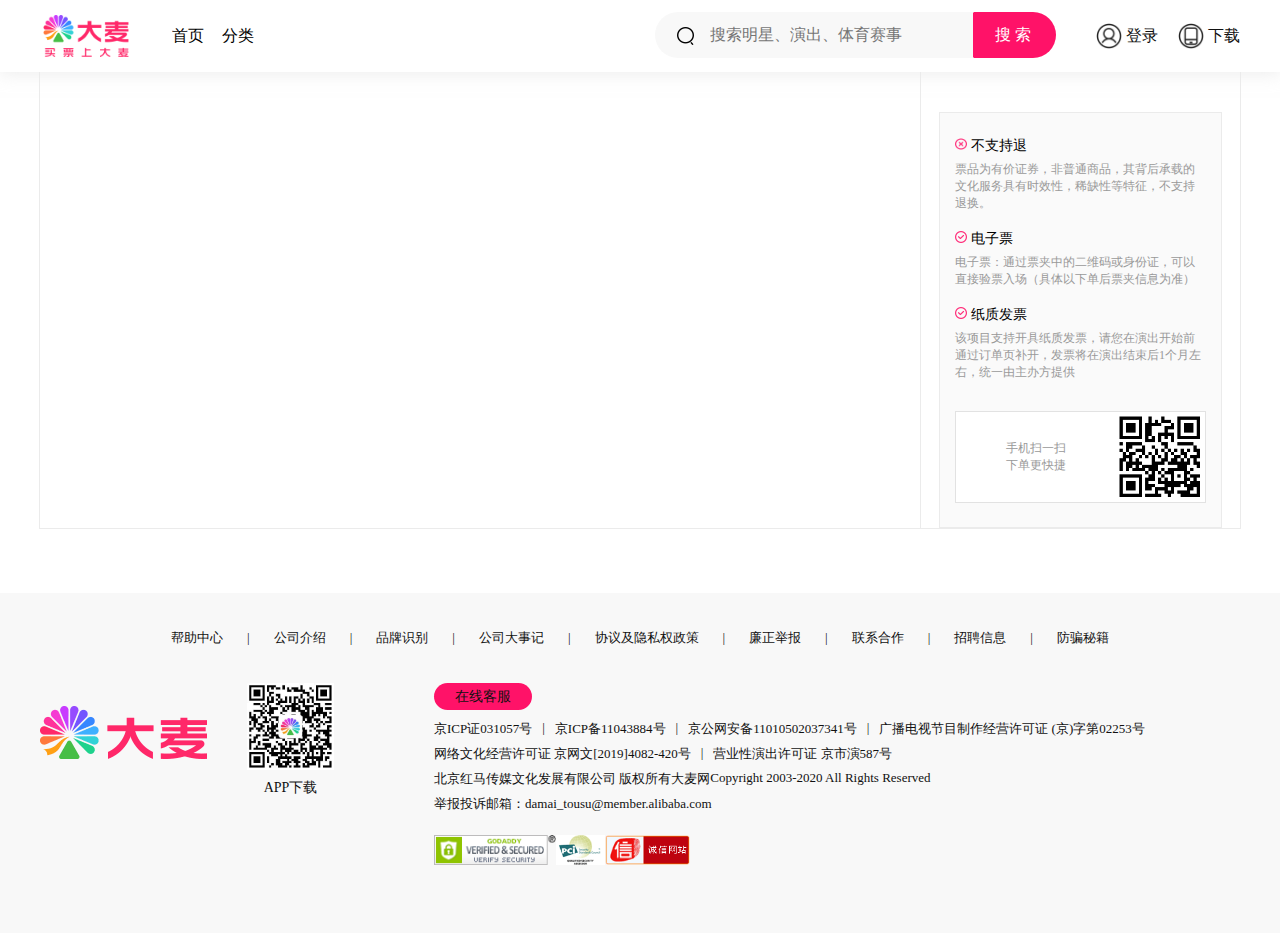
<file: detail.html>
<!DOCTYPE html>
<html lang="en">
  <head>
    <meta charset="UTF-8" />
    <meta http-equiv="X-UA-Compatible" content="IE=edge" />
    <meta name="viewport" content="width=device-width, initial-scale=1.0" />
    <title>详情</title>
    <link rel="stylesheet" href="css/detail.css" />
    <link rel="stylesheet" href="css/index.css" />
    <link rel="stylesheet" href="css/login.css" />
  </head>
  <body>
    <div class="header">
      <div class="header-tb">
        <a href="www.damai.cn">
          <img class="header-tb-logo" src="img/logo.png" alt="" />
        </a>
        <div class="header-left">
          <a class="header-shou" href="index.html">首页</a>
          <a class="header-shou" href="list.html">分类</a>
        </div>
        <div class="header-right">
          <div class="header-login">
            <img class="header-login-dl" src="img/biao3.png" alt="" />
            <a href="login.html"> </a>
            <div class="login-zt">
              <a href="login.html"> <span class="login-ld">登录</span></a>
            </div>
            <div class="login-zy">
              <div class="login-yc">
                <a class="login-yc-long" href="">个人信息</a>
                <a class="login-yc-long" href="">账号设置</a>
                <a class="login-yc-long" href="">订单管理</a>
              </div>
            </div>
          </div>
          <div class="header-cat">
            <img class="header-login-dl" src="img/biao4.png" alt="" />
            <span class="login-ld">下载</span>
            <div class="cat-yin">
              <img class="cat-yin-er" src="img/erweima2.png" alt="" />
            </div>
          </div>
        </div>
        <div class="header-conter">
          <img class="conter-shuo" src="img/biao5.png" alt="" />
          <input class="conter-input" placeholder="搜索明星、演出、体育赛事" />
          <div class="conter-dian">搜索</div>
        </div>
      </div>
    </div>
    <div class="lbj">
      <div class="ad">
        <div class="ad-zhongtou">
          <!-- <div class="ad-zstt">
            <div class="ad-baokou">
              <div class="ad-yuantou">
                <img class="ad-img" src="img/tu13.jpg" />
              </div>
              <div class="ad-sanfen">
                <div class="lbj-tiaotou">
                  <span>【上海】Subs张毅成「感谢你还在」巡演上海站</span>
                </div>
                <div class="lbj-sanfen">
                  <div class="lbj-zhuansheng">时间：2022.22.22</div>
                  <div class="lbj-erji">
                    <div class="ad-tizhong">地点:</div>
                    <a
                      href="//ditu.amap.com/regeo?spm=a2oeg.project.projectinfo.daddress.688f37a4suKWkB&amp;lng=121.498068&amp;lat=31.264419&amp;name=上海市&amp;src=damai&amp;callnative=0&amp;platform=pc"
                      target="_blank"
                      class="ad-xiazhi"
                    ></a>
                  </div>
                </div>
                <div class="lbj-koulan">
                  <div class="baoluo">
                    <img class="weishao" src="img/xbiao3.png" alt="" />
                    场次时间均为演出当地时间
                  </div>
                  <div class="kzui">
                    <div class="kzui-left">场次</div>
                    <div class="kzui-right">
                      <div class="klus">
                        <span>2022.02.02&nbsp;星期二&nbsp;12:12</span>
                      </div>
                    </div>
                  </div>
                  <div class="kzui">
                    <div class="kzui-left">票档</div>
                    <div class="kzui-right">
                      <div class="klus">
                        <span>全票价22元</span>
                      </div>
                    </div>
                  </div>
                  <div class="xiaoka">
                    <div class="number">数量</div>
                    <div class="kd-nb">
                      <div class="bobu">
                        <div class="kd">
                          <a class="kd-jian">-</a>
                          <div class="kd-qizhi">
                            <input
                              autocomplete="off"
                              spellcheck="false"
                              class="kd-input"
                            />
                            <span class="kd-long">张</span>
                          </div>
                          <a class="kd-jian">+</a>
                        </div>
                      </div>
                    </div>
                  </div>
                  <div class="kuli">
                    <div class="kuli-sanfen">加入购物车</div>
                  </div>
                </div>
              </div>
            </div>
          </div> -->
        </div>
        <div class="ad-lanxia">
          <div class="detail-right">
            <div class="ad-kuaxia">
              <div class="kuaxia-zz">
                <i class="kuaxia-dd cover"></i>
                不支持退
              </div>
              <div class="kuaxia-pp">
                票品为有价证券，非普通商品，其背后承载的文化服务具有时效性，稀缺性等特征，不支持退换。
              </div>
            </div>
            <div class="ad-kuaxia">
              <div class="kuaxia-zz">
                <i class="kuaxia-dd polite"></i>
                电子票
              </div>
              <div class="kuaxia-pp">
                电子票：通过票夹中的二维码或身份证，可以直接验票入场（具体以下单后票夹信息为准）
              </div>
            </div>
            <div class="ad-kuaxia">
              <div class="kuaxia-zz">
                <i class="kuaxia-dd polite"></i>
                纸质发票
              </div>
              <div class="kuaxia-pp">
                该项目支持开具纸质发票，请您在演出开始前通过订单页补开，发票将在演出结束后1个月左右，统一由主办方提供
              </div>
            </div>
            <div class="lbj-ad">
              <div class="lbj-ad-ws">
                <span>手机扫一扫</span>
                <span>下单更快捷</span>
              </div>
              <img src="img/erweima.png" />
            </div>
          </div>
        </div>
      </div>
    </div>
    <div class="foot">
      <div class="footer">
        <ul class="footer-list">
          <li>
            <a href="//help.damai.cn" target="_blank" data-spm="flink0"
              >帮助中心</a
            >
          </li>
          <li class="footer__links__grep">|</li>

          <li>
            <a
              href="&#x2F;&#x2F;help.damai.cn&#x2F;helpPage.htm?pageId=69&amp;categoryId=30"
              target="_blank"
              data-spm="flink1"
              >公司介绍</a
            >
          </li>
          <li class="footer__links__grep">|</li>

          <li>
            <a
              href="&#x2F;&#x2F;help.damai.cn&#x2F;helpPage.htm?pageId=70&amp;categoryId=30"
              target="_blank"
              data-spm="flink2"
              >品牌识别</a
            >
          </li>
          <li class="footer__links__grep">|</li>

          <li>
            <a
              href="&#x2F;&#x2F;help.damai.cn&#x2F;helpPage.htm?pageId=72&amp;categoryId=30"
              target="_blank"
              data-spm="flink3"
              >公司大事记</a
            >
          </li>
          <li class="footer__links__grep">|</li>

          <li>
            <a
              href="&#x2F;&#x2F;help.damai.cn&#x2F;helpPage.htm?pageId=40&amp;categoryId=14"
              target="_blank"
              data-spm="flink4"
              >协议及隐私权政策</a
            >
          </li>
          <li class="footer__links__grep">|</li>

          <li>
            <a
              href="&#x2F;&#x2F;jubao.alibaba.com&#x2F;internet&#x2F;readme.htm?spm=a2o6e.search.0.0.72f44d15Votov6&amp;site=damai"
              target="_blank"
              data-spm="flink5"
              >廉正举报</a
            >
          </li>
          <li class="footer__links__grep">|</li>

          <li>
            <a
              href="&#x2F;&#x2F;help.damai.cn&#x2F;helpPage.htm?pageId=58&amp;categoryId=5"
              target="_blank"
              data-spm="flink6"
              >联系合作</a
            >
          </li>
          <li class="footer__links__grep">|</li>

          <li>
            <a
              href="&#x2F;&#x2F;job.alibaba.com&#x2F;zhaopin&#x2F;positionList.htm?keyWord=JXU1OTI3JXU5RUE2&amp;_input_charset=UTF-8"
              target="_blank"
              data-spm="flink7"
              >招聘信息</a
            >
          </li>
          <li class="footer__links__grep">|</li>

          <li>
            <a
              href="&#x2F;&#x2F;x.damai.cn&#x2F;markets&#x2F;special&#x2F;fangzhapian?spm=a2o6e.home.0.0.75df48d3hqGWGD&amp;wh_ttid=pc"
              target="_blank"
              data-spm="flink8"
              >防骗秘籍</a
            >
          </li>
        </ul>
        <div class="footer-ft">
          <div class="footer-ft-left">
            <a
              class="footer-ft-one"
              href="//www.damai.cn/?spm=a2o6e.home.0.0.591b48d3QzpG8B"
            >
              <img src="img/xiaotu.png" />
            </a>
            <div class="footer-ft-tu">
              <a>
                <img src="img/erweima2.png" alt="" />
                <span>APP下载</span>
              </a>
            </div>
          </div>
          <div class="footer-ft-fr">
            <div class="footer-ft-btn">
              <a
                href="//ai.alimebot.taobao.com/intl/index.htm?from=EtbcRzNj3U"
                class="footer__fr__contact__btn"
                >在线客服</a
              >
            </div>
            <ul class="footer__ft__words">
              <li class="footer__ft__certificate">
                <a
                  href="https://gw.alicdn.com/imgextra/i2/O1CN01J1OnUU1g76CE6kSh6_!!6000000004094-0-tps-2480-3507.jpg"
                  target="_blank"
                  >京ICP证031057号</a
                >
              </li>
              <li class="footer__ft__grep">|</li>
              <li class="footer__ft__certificate">
                <a
                  href="https://beian.miit.gov.cn/?spm=a2oeg.home.0.0.591b23e1E98i3V#/Integrated/recordQuery"
                  target="_blank"
                  >京ICP备11043884号</a
                >
              </li>
              <li class="footer__ft__grep">|</li>
              <li class="footer__ft__certificate">
                <a
                  href="http://www.beian.gov.cn/portal/registerSystemInfo?recordcode=11010502037341"
                  target="_blank"
                  >京公网安备11010502037341号</a
                >
              </li>
              <li class="footer__ft__grep">|</li>
              <li class="footer__ft__certificate">
                <a
                  href="https://gw.alicdn.com/tfs/TB144BRdO_1gK0jSZFqXXcpaXXa-4096-2889.png"
                  target="_blank"
                  >广播电视节目制作经营许可证 (京)字第02253号</a
                >
              </li>
            </ul>
            <ul class="footer__ft__words">
              <li class="footer__ft__certificate">
                <a
                  href="https://gw.alicdn.com/imgextra/i2/O1CN01tlZwxM1LiYeoBTfIB_!!6000000001333-0-tps-2480-3507.jpg"
                  target="_blank"
                  >网络文化经营许可证 京网文[2019]4082-420号</a
                >
              </li>
              <li class="footer__ft__grep">|</li>
              <li class="footer__ft__certificate">
                <a
                  href="https://gw.alicdn.com/imgextra/i1/O1CN01V4XPXw1TNxm6UL9RO_!!6000000002371-0-tps-1653-2339.jpg"
                  target="_blank"
                  >营业性演出许可证 京市演587号</a
                >
              </li>
            </ul>
            <ul class="footer__ft__words">
              <li class="footer__ft__certificate">
                北京红马传媒文化发展有限公司 版权所有
              </li>
              <li class="footer__ft__certificate">
                <a href="//www.damai.cn/?spm=a2o6e.home.0.0.591b48d3QzpG8B"
                  >大麦网</a
                >
              </li>
              <li>Copyright 2003-2020 All Rights Reserved</li>
            </ul>
            <ul class="footer__ft__words">
              <li>举报投诉邮箱：damai_tousu@member.alibaba.com</li>
            </ul>
            <div class="footer-kk">
              <a href="">
                <img class="kk-img1" src="img/1.png" />
              </a>

              <a href=""><img class="kk-img2" src="img/3.png" alt="" /></a>
              <a href=""><img class="kk-img3" src="img/5.png" alt="" /></a>
            </div>
          </div>
        </div>
      </div>
    </div>
    <script src="js/jquery.js"></script>
    <script src="js/index.js"></script>
    <script src="js/detail.js"></script>
  </body>
</html>
</file>
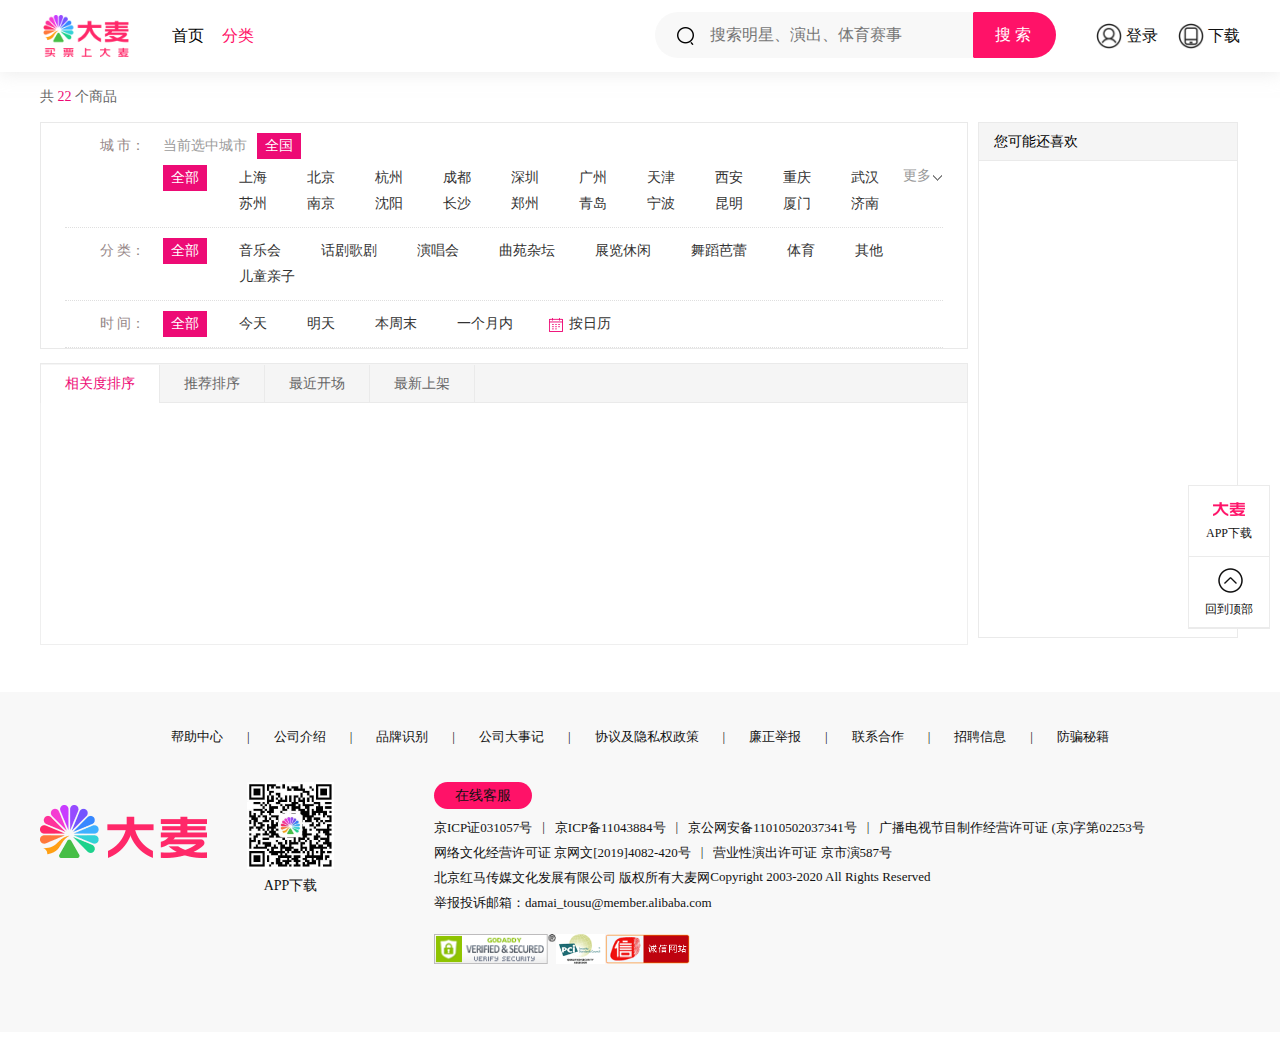
<file: list.html>
<!DOCTYPE html>
<html lang="en">
  <head>
    <meta charset="UTF-8" />
    <meta http-equiv="X-UA-Compatible" content="IE=edge" />
    <meta name="viewport" content="width=device-width, initial-scale=1.0" />
    <title>Document</title>
    <link rel="stylesheet" href="css/index.css" />
    <link rel="stylesheet" href="css/list.css" />
    <link rel="stylesheet" href="css/login.css" />
  </head>
  <body>
    <div class="header">
      <div class="header-tb">
        <a href="www.damai.cn">
          <img class="header-tb-logo" src="img/logo.png" alt="" />
        </a>
        <div class="header-left">
          <a class="header-shou" href="index.html">首页</a>
          <a class="header-shou select" href="">分类</a>
        </div>
        <div class="header-right">
          <div class="header-login">
            <img class="header-login-dl" src="img/biao3.png" alt="" />
            <a href="login.html"> </a>
            <div class="login-zt">
              <a href="login.html"> <span class="login-ld">登录</span></a>
            </div>
            <div class="login-zy">
              <div class="login-yc">
                <a class="login-yc-long" href="">个人信息</a>
                <a class="login-yc-long" href="">账号设置</a>
                <a class="login-yc-long" href="">订单管理</a>
              </div>
            </div>
          </div>
          <div class="header-cat">
            <img class="header-login-dl" src="img/biao4.png" alt="" />
            <span class="login-ld">下载</span>
            <div class="cat-yin">
              <img class="cat-yin-er" src="img/erweima2.png" alt="" />
            </div>
          </div>
        </div>
        <div class="header-conter">
          <img class="conter-shuo" src="img/biao5.png" alt="" />
          <input class="conter-input" placeholder="搜索明星、演出、体育赛事" />
          <div class="conter-dian">搜索</div>
        </div>
      </div>
    </div>
    <div class="search-box">
      <div class="search-box-top">
        共
        <span class="search-box-keyword">22</span>
        个商品
      </div>
      <div class="search-box-flex">
        <div class="flex-left">
          <div class="flex-left-top">
            <div class="factor-item">
              <span class="factor-title"> 城 市： </span>
              <div class="factor-content">
                <div class="factor-selected">
                  当前选中城市
                  <span class="factor-selected-city">全国</span>
                </div>
                <div class="factor-content-main">
                  <span
                    class="
                      factor-content-item
                      factor-content-item-default
                      factor-content-item-active
                    "
                    >全部</span
                  >
                  <div class="factor-content">
                    <span class="factor-content-item"> 上海 </span
                    ><span class="factor-content-item"> 北京 </span
                    ><span class="factor-content-item"> 杭州 </span
                    ><span class="factor-content-item"> 成都 </span
                    ><span class="factor-content-item"> 深圳 </span
                    ><span class="factor-content-item"> 广州 </span
                    ><span class="factor-content-item"> 天津 </span
                    ><span class="factor-content-item"> 西安 </span
                    ><span class="factor-content-item"> 重庆 </span
                    ><span class="factor-content-item"> 武汉 </span
                    ><span class="factor-content-item"> 苏州 </span
                    ><span class="factor-content-item"> 南京 </span
                    ><span class="factor-content-item"> 沈阳 </span
                    ><span class="factor-content-item"> 长沙 </span
                    ><span class="factor-content-item"> 郑州 </span
                    ><span class="factor-content-item"> 青岛 </span
                    ><span class="factor-content-item"> 宁波 </span
                    ><span class="factor-content-item"> 昆明 </span
                    ><span class="factor-content-item"> 厦门 </span
                    ><span class="factor-content-item"> 济南 </span>
                  </div>
                  <div class="factor-more">更多</div>
                </div>
              </div>
            </div>
            <div class="factor-item">
              <span data-v-69d634e0="" class="factor-title"> 分 类： </span>
              <div class="factor-content">
                <div class="factor-content-main">
                  <span
                    class="
                      factor-content-item
                      factor-content-item-default
                      factor-content-item-active
                    "
                    >全部</span
                  >
                  <div class="factor-content">
                    <span class="factor-content-item"> 音乐会 </span
                    ><span class="factor-content-item"> 话剧歌剧 </span
                    ><span class="factor-content-item"> 演唱会 </span
                    ><span class="factor-content-item"> 曲苑杂坛 </span
                    ><span class="factor-content-item"> 展览休闲 </span
                    ><span class="factor-content-item"> 舞蹈芭蕾 </span
                    ><span class="factor-content-item"> 体育 </span
                    ><span class="factor-content-item"> 其他 </span
                    ><span class="factor-content-item"> 儿童亲子 </span>
                  </div>
                  <!---->
                </div>
              </div>
            </div>
            <div class="factor-item">
              <span class="factor-title"> 时 间： </span>
              <div class="factor-content">
                <span
                  class="
                    factor-content-item
                    factor-content-item-active
                    factor-content-item-default
                  "
                >
                  全部 </span
                ><span class="factor-content-item"> 今天 </span
                ><span class="factor-content-item"> 明天 </span
                ><span class="factor-content-item"> 本周末 </span
                ><span class="factor-content-item"> 一个月内 </span>
                <div class="calendar">
                  <div class="calendar-slot">
                    <div class="factor-calendar">按日历</div>
                  </div>
                  <!---->
                </div>
              </div>
            </div>
          </div>
          <div class="search-sort search-main-sort">
            <div class="search-sort_fl">
              <span class="search-sort-item search-sort-item-active"
                >相关度排序</span
              ><span class="search-sort-item">推荐排序</span
              ><span class="search-sort-item">最近开场</span
              ><span class="search-sort-item">最新上架</span>
            </div>
            <!-- <div class="pagination-top search-sort_fr">
              <a href="" class="sort__prev sort__prev_gray"></a>
              <div class="sort__num">
                <span>1</span>/
                <span>160</span>
              </div>
              <a href="" class="sort__next"></a>
            </div> -->
          </div>
          <div class="search__itemlist">
            <div class="item__main">
              <div class="item__box">
                <!-- <div class="items">
                  <a class="items__img">
                    <span class="items__img__tag">体育</span>
                    <img src="" />
                  </a>
                  <div class="items__txt">
                    <div class="items__txt__title">
                      <span>【上海】</span>
                      <a href=""
                        >Fantasy on Ice 2020 in SHANGHAI 冰上幻想上海站</a
                      >
                    </div>
                    <div class="items__txt__time">
                      <a class="items__txt__venue__icon" href=""></a>
                      地点
                    </div>
                    <div class="items__txt__time">
                      <a class="items__txt__time__icon" href=""></a>
                      时间
                    </div>
                    <div class="items__txt__price">
                      <span>价格</span>
                    </div>
                  </div>
                </div> -->
              </div>
            </div>
          </div>
        </div>
        <div class="flex-right">
          <div class="search__title">您可能还喜欢</div>
          <div class="sever__box">
            <!-- <div class="search__item">
              <a href="" target="_blank" class="search__item__poster"
                ><img src="img/tu12.jpg" alt=""
              /></a>
              <div class="search__item__info">
                <a href="" target="_blank" class="search__item__info__title"
                  >舞台剧《繁花》第二季</a
                >
                <div class="search__item__info__venue">美琪大戏院</div>
                <div class="search__item__info__venue">2021.11.28-12.05</div>
                <div class="search__item__info__price">
                  <strong>元</strong>起
                </div>
              </div>
            </div> -->
          </div>
        </div>
      </div>
    </div>
    <div class="foot">
      <div class="footer">
        <ul class="footer-list">
          <li>
            <a href="//help.damai.cn" target="_blank" data-spm="flink0"
              >帮助中心</a
            >
          </li>
          <li class="footer__links__grep">|</li>

          <li>
            <a
              href="&#x2F;&#x2F;help.damai.cn&#x2F;helpPage.htm?pageId=69&amp;categoryId=30"
              target="_blank"
              data-spm="flink1"
              >公司介绍</a
            >
          </li>
          <li class="footer__links__grep">|</li>

          <li>
            <a
              href="&#x2F;&#x2F;help.damai.cn&#x2F;helpPage.htm?pageId=70&amp;categoryId=30"
              target="_blank"
              data-spm="flink2"
              >品牌识别</a
            >
          </li>
          <li class="footer__links__grep">|</li>

          <li>
            <a
              href="&#x2F;&#x2F;help.damai.cn&#x2F;helpPage.htm?pageId=72&amp;categoryId=30"
              target="_blank"
              data-spm="flink3"
              >公司大事记</a
            >
          </li>
          <li class="footer__links__grep">|</li>

          <li>
            <a
              href="&#x2F;&#x2F;help.damai.cn&#x2F;helpPage.htm?pageId=40&amp;categoryId=14"
              target="_blank"
              data-spm="flink4"
              >协议及隐私权政策</a
            >
          </li>
          <li class="footer__links__grep">|</li>

          <li>
            <a
              href="&#x2F;&#x2F;jubao.alibaba.com&#x2F;internet&#x2F;readme.htm?spm=a2o6e.search.0.0.72f44d15Votov6&amp;site=damai"
              target="_blank"
              data-spm="flink5"
              >廉正举报</a
            >
          </li>
          <li class="footer__links__grep">|</li>

          <li>
            <a
              href="&#x2F;&#x2F;help.damai.cn&#x2F;helpPage.htm?pageId=58&amp;categoryId=5"
              target="_blank"
              data-spm="flink6"
              >联系合作</a
            >
          </li>
          <li class="footer__links__grep">|</li>

          <li>
            <a
              href="&#x2F;&#x2F;job.alibaba.com&#x2F;zhaopin&#x2F;positionList.htm?keyWord=JXU1OTI3JXU5RUE2&amp;_input_charset=UTF-8"
              target="_blank"
              data-spm="flink7"
              >招聘信息</a
            >
          </li>
          <li class="footer__links__grep">|</li>

          <li>
            <a
              href="&#x2F;&#x2F;x.damai.cn&#x2F;markets&#x2F;special&#x2F;fangzhapian?spm=a2o6e.home.0.0.75df48d3hqGWGD&amp;wh_ttid=pc"
              target="_blank"
              data-spm="flink8"
              >防骗秘籍</a
            >
          </li>
        </ul>
        <div class="footer-ft">
          <div class="footer-ft-left">
            <a
              class="footer-ft-one"
              href="//www.damai.cn/?spm=a2o6e.home.0.0.591b48d3QzpG8B"
            >
              <img src="img/xiaotu.png" />
            </a>
            <div class="footer-ft-tu">
              <a>
                <img src="img/erweima2.png" alt="" />
                <span>APP下载</span>
              </a>
            </div>
          </div>
          <div class="footer-ft-fr">
            <div class="footer-ft-btn">
              <a
                href="//ai.alimebot.taobao.com/intl/index.htm?from=EtbcRzNj3U"
                class="footer__fr__contact__btn"
                >在线客服</a
              >
            </div>
            <ul class="footer__ft__words">
              <li class="footer__ft__certificate">
                <a
                  href="https://gw.alicdn.com/imgextra/i2/O1CN01J1OnUU1g76CE6kSh6_!!6000000004094-0-tps-2480-3507.jpg"
                  target="_blank"
                  >京ICP证031057号</a
                >
              </li>
              <li class="footer__ft__grep">|</li>
              <li class="footer__ft__certificate">
                <a
                  href="https://beian.miit.gov.cn/?spm=a2oeg.home.0.0.591b23e1E98i3V#/Integrated/recordQuery"
                  target="_blank"
                  >京ICP备11043884号</a
                >
              </li>
              <li class="footer__ft__grep">|</li>
              <li class="footer__ft__certificate">
                <a
                  href="http://www.beian.gov.cn/portal/registerSystemInfo?recordcode=11010502037341"
                  target="_blank"
                  >京公网安备11010502037341号</a
                >
              </li>
              <li class="footer__ft__grep">|</li>
              <li class="footer__ft__certificate">
                <a
                  href="https://gw.alicdn.com/tfs/TB144BRdO_1gK0jSZFqXXcpaXXa-4096-2889.png"
                  target="_blank"
                  >广播电视节目制作经营许可证 (京)字第02253号</a
                >
              </li>
            </ul>
            <ul class="footer__ft__words">
              <li class="footer__ft__certificate">
                <a
                  href="https://gw.alicdn.com/imgextra/i2/O1CN01tlZwxM1LiYeoBTfIB_!!6000000001333-0-tps-2480-3507.jpg"
                  target="_blank"
                  >网络文化经营许可证 京网文[2019]4082-420号</a
                >
              </li>
              <li class="footer__ft__grep">|</li>
              <li class="footer__ft__certificate">
                <a
                  href="https://gw.alicdn.com/imgextra/i1/O1CN01V4XPXw1TNxm6UL9RO_!!6000000002371-0-tps-1653-2339.jpg"
                  target="_blank"
                  >营业性演出许可证 京市演587号</a
                >
              </li>
            </ul>
            <ul class="footer__ft__words">
              <li class="footer__ft__certificate">
                北京红马传媒文化发展有限公司 版权所有
              </li>
              <li class="footer__ft__certificate">
                <a href="//www.damai.cn/?spm=a2o6e.home.0.0.591b48d3QzpG8B"
                  >大麦网</a
                >
              </li>
              <li>Copyright 2003-2020 All Rights Reserved</li>
            </ul>
            <ul class="footer__ft__words">
              <li>举报投诉邮箱：damai_tousu@member.alibaba.com</li>
            </ul>
            <div class="footer-kk">
              <a href="">
                <img class="kk-img1" src="img/1.png" />
              </a>

              <a href=""><img class="kk-img2" src="img/3.png" alt="" /></a>
              <a href=""><img class="kk-img3" src="img/5.png" alt="" /></a>
            </div>
          </div>
        </div>
      </div>
    </div>
    <div class="fiex">
      <div class="fiex-top">
        <a href="" target="_blank">
          <div class="tubiao damai"></div>
          <p>APP下载</p>
          <div class="qrcode">
            <img src="img/erweima2.png" alt="" />
          </div>
        </a>
      </div>
      <div class="fiex-botton">
        <div class="tubiao gotop"></div>
        <p>回到顶部</p>
      </div>
    </div>
    <script src="js/jquery.js"></script>
    <script src="js/index.js"></script>
    <script src="js/list.js"></script>
  </body>
</html>
</file>
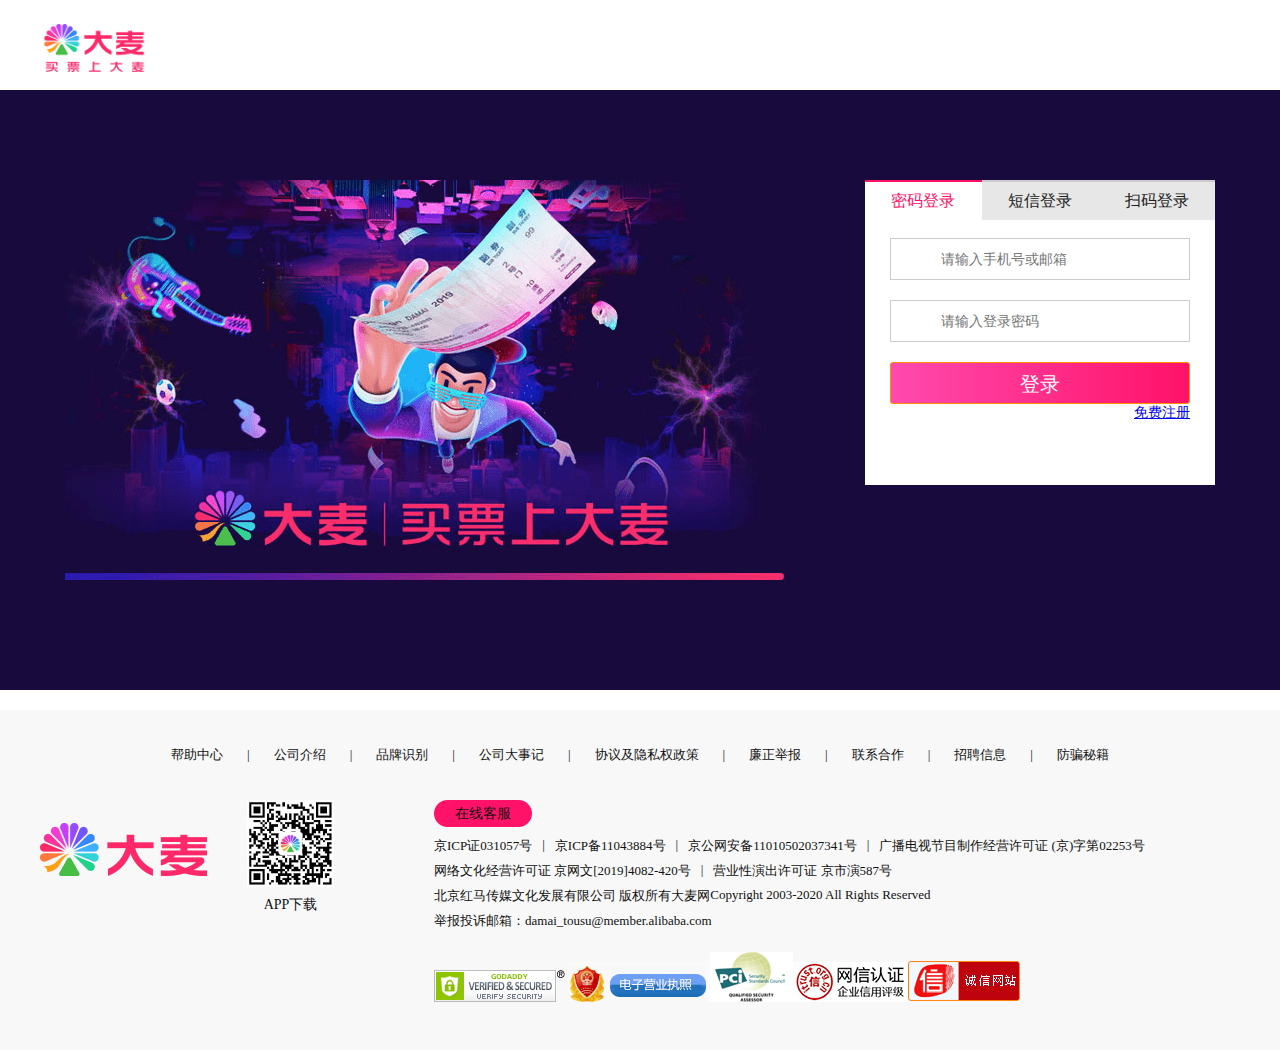
<file: login.html>
<!DOCTYPE html>
<html lang="en">
  <head>
    <meta charset="UTF-8" />
    <meta http-equiv="X-UA-Compatible" content="IE=edge" />
    <meta name="viewport" content="width=device-width, initial-scale=1.0" />
    <title>大麦登录</title>
    <link rel="stylesheet" href="css/login.css" />
  </head>
  <body>
    <div class="top">
      <div class="logo">
        <a href=""><img src="img/logo.png"</a>
      </div>
    </div>
    <div class="main">
      <div class="xmain">
        <a href="" class="left">
          <img src="img/denglu.png" />
        </a>
        <div class="right">
          <div class="right-top">
            <div class="right-top-tab hover">密码登录</div>
            <div class="right-top-tab">短信登录</div>
            <div class="right-top-tab">扫码登录</div>
          </div>
          <div class="right-ding">
            <div class="right-center">
              <div class="right-center-error">
                <p class="right-center-error-msg">请输入手机号或邮箱</p>
              </div>
              <div class="right-center-fm">
                <input
                  type="text"
                  class="right-center-fm-text input11"
                  lack-luck="请输入手机号或邮箱"
                  placeholder="请输入手机号或邮箱"
                />
              </div>
              <div class="right-center-fm">
                <input
                  type="password"
                  class="right-center-fm-text input22"
                  lack-lucke="请输入登录密码"
                  placeholder="请输入登录密码"
                />
              </div>
              <div class="right-center-button">
                <button class="right-center-button-btn btn22">登录</button>
              </div>
              <div class="right-center-tz">
                <a href="zhuce.html">免费注册</a>
              </div>
            </div>
            <div class="right-center-phone">
              <div class="right-center-error">
                <p class="right-center-error-msg">请输入手机号</p>
              </div>
              <div class="right-center-fm">
                <input
                  type="text"
                  class="right-center-fm-text"
                  lack-luck="请输入手机号"
                  placeholder="请输入手机号"
                />
              </div>
              <div class="right-center-fm">
                <input
                  type="text"
                  class="right-center-fm-text"
                  lack-lucke="请输入验证码"
                  placeholder="请输入验证码"
                />
              </div>
              <div class="right-center-button">
                <button class="right-center-button-btn">登录</button>
              </div>
            </div>
            <div class="right-center-img">
              <p class="right-center-img-shou">请升至大麦最新版本</p>
              <img src="img/erweima.png" />
              <p>打开<a href="">手机客户端</a><br />扫一扫登录</p>
            </div>
          </div>
        </div>
      </div>
    </div>
    <div class="foot">
      <div class="footer">
        <ul class="footer-list">
          <li>
            <a href="//help.damai.cn" target="_blank" data-spm="flink0"
              >帮助中心</a
            >
          </li>
          <li class="footer__links__grep">|</li>

          <li>
            <a
              href="&#x2F;&#x2F;help.damai.cn&#x2F;helpPage.htm?pageId=69&amp;categoryId=30"
              target="_blank"
              data-spm="flink1"
              >公司介绍</a
            >
          </li>
          <li class="footer__links__grep">|</li>

          <li>
            <a
              href="&#x2F;&#x2F;help.damai.cn&#x2F;helpPage.htm?pageId=70&amp;categoryId=30"
              target="_blank"
              data-spm="flink2"
              >品牌识别</a
            >
          </li>
          <li class="footer__links__grep">|</li>

          <li>
            <a
              href="&#x2F;&#x2F;help.damai.cn&#x2F;helpPage.htm?pageId=72&amp;categoryId=30"
              target="_blank"
              data-spm="flink3"
              >公司大事记</a
            >
          </li>
          <li class="footer__links__grep">|</li>

          <li>
            <a
              href="&#x2F;&#x2F;help.damai.cn&#x2F;helpPage.htm?pageId=40&amp;categoryId=14"
              target="_blank"
              data-spm="flink4"
              >协议及隐私权政策</a
            >
          </li>
          <li class="footer__links__grep">|</li>

          <li>
            <a
              href="&#x2F;&#x2F;jubao.alibaba.com&#x2F;internet&#x2F;readme.htm?spm=a2o6e.search.0.0.72f44d15Votov6&amp;site=damai"
              target="_blank"
              data-spm="flink5"
              >廉正举报</a
            >
          </li>
          <li class="footer__links__grep">|</li>

          <li>
            <a
              href="&#x2F;&#x2F;help.damai.cn&#x2F;helpPage.htm?pageId=58&amp;categoryId=5"
              target="_blank"
              data-spm="flink6"
              >联系合作</a
            >
          </li>
          <li class="footer__links__grep">|</li>

          <li>
            <a
              href="&#x2F;&#x2F;job.alibaba.com&#x2F;zhaopin&#x2F;positionList.htm?keyWord=JXU1OTI3JXU5RUE2&amp;_input_charset=UTF-8"
              target="_blank"
              data-spm="flink7"
              >招聘信息</a
            >
          </li>
          <li class="footer__links__grep">|</li>

          <li>
            <a
              href="&#x2F;&#x2F;x.damai.cn&#x2F;markets&#x2F;special&#x2F;fangzhapian?spm=a2o6e.home.0.0.75df48d3hqGWGD&amp;wh_ttid=pc"
              target="_blank"
              data-spm="flink8"
              >防骗秘籍</a
            >
          </li>
        </ul>
        <div class="footer-ft">
          <div class="footer-ft-left">
            <a
              class="footer-ft-one"
              href="//www.damai.cn/?spm=a2o6e.home.0.0.591b48d3QzpG8B"
            >
              <img src="img/xiaotu.png" />
            </a>
            <div class="footer-ft-tu">
              <a>
                <img src="img/erweima2.png" alt="" />
                <span>APP下载</span>
              </a>
            </div>
          </div>
          <div class="footer-ft-fr">
            <div class="footer-ft-btn">
              <a
                href="//ai.alimebot.taobao.com/intl/index.htm?from=EtbcRzNj3U"
                class="footer__fr__contact__btn"
                >在线客服</a
              >
            </div>
            <ul class="footer__ft__words">
              <li class="footer__ft__certificate">
                <a
                  href="https://gw.alicdn.com/imgextra/i2/O1CN01J1OnUU1g76CE6kSh6_!!6000000004094-0-tps-2480-3507.jpg"
                  target="_blank"
                  >京ICP证031057号</a
                >
              </li>
              <li class="footer__ft__grep">|</li>
              <li class="footer__ft__certificate">
                <a
                  href="https://beian.miit.gov.cn/?spm=a2oeg.home.0.0.591b23e1E98i3V#/Integrated/recordQuery"
                  target="_blank"
                  >京ICP备11043884号</a
                >
              </li>
              <li class="footer__ft__grep">|</li>
              <li class="footer__ft__certificate">
                <a
                  href="http://www.beian.gov.cn/portal/registerSystemInfo?recordcode=11010502037341"
                  target="_blank"
                  >京公网安备11010502037341号</a
                >
              </li>
              <li class="footer__ft__grep">|</li>
              <li class="footer__ft__certificate">
                <a
                  href="https://gw.alicdn.com/tfs/TB144BRdO_1gK0jSZFqXXcpaXXa-4096-2889.png"
                  target="_blank"
                  >广播电视节目制作经营许可证 (京)字第02253号</a
                >
              </li>
            </ul>
            <ul class="footer__ft__words">
              <li class="footer__ft__certificate">
                <a
                  href="https://gw.alicdn.com/imgextra/i2/O1CN01tlZwxM1LiYeoBTfIB_!!6000000001333-0-tps-2480-3507.jpg"
                  target="_blank"
                  >网络文化经营许可证 京网文[2019]4082-420号</a
                >
              </li>
              <li class="footer__ft__grep">|</li>
              <li class="footer__ft__certificate">
                <a
                  href="https://gw.alicdn.com/imgextra/i1/O1CN01V4XPXw1TNxm6UL9RO_!!6000000002371-0-tps-1653-2339.jpg"
                  target="_blank"
                  >营业性演出许可证 京市演587号</a
                >
              </li>
            </ul>
            <ul class="footer__ft__words">
              <li class="footer__ft__certificate">
                北京红马传媒文化发展有限公司 版权所有
              </li>
              <li class="footer__ft__certificate">
                <a href="//www.damai.cn/?spm=a2o6e.home.0.0.591b48d3QzpG8B"
                  >大麦网</a
                >
              </li>
              <li>Copyright 2003-2020 All Rights Reserved</li>
            </ul>
            <ul class="footer__ft__words">
              <li>举报投诉邮箱：damai_tousu@member.alibaba.com</li>
            </ul>
            <div class="footer-oo">
              <a href="">
                <img src="img/1.png" />
              </a>
              <a href=""><img src="img/2.png" alt="" /></a
              ><a href=""><img src="img/3.png" alt="" /></a
              ><a href=""><img src="img/4.png" alt="" /></a
              ><a href=""><img src="img/5.png" alt="" /></a>
            </div>
          </div>
        </div>
      </div>
    </div>
    <script src="js/jquery.js"></script>
    <script>
      let login = document.querySelectorAll(".right-top-tab");
      let zhanghao = document.querySelector(".right-center");
      console.log(zhanghao);
      let shoujin = document.querySelector(".right-center-phone");
      console.log(shoujin);
      let erweima = document.querySelector(".right-center-img");
      console.log(erweima);
      for (let i = 0; i < login.length; i++) {
        login[i].addEventListener("click", function () {
          for (let i = 0; i < login.length; i++) {
            console.log(i);
            login[i].className = "right-top-tab";
          }
          this.className = "right-top-tab hover";
          if (this == login[0]) {
            zhanghao.style.display = "block";
            shoujin.style.display = "none";
            erweima.style.display = "none";
          }
          if (this == login[1]) {
            zhanghao.style.display = "none";
            shoujin.style.display = "block";
            erweima.style.display = "none";
          }
          if (this == login[2]) {
            zhanghao.style.display = "none";
            shoujin.style.display = "none";
            erweima.style.display = "block";
          }
        });
      }
      let btn = zhanghao.querySelector(".right-center-button-btn");
      let Oinput = zhanghao.querySelectorAll("input");
      console.log(Oinput);
      let tixing = zhanghao.querySelector(".right-center-error");
      btn.addEventListener("click", function () {
        if (Oinput[1].value == "") {
          if (Oinput[0].value == "") {
            tixing.innerText = "请输入手机号或邮箱";
            tixing.style.display = "block";
          } else {
            tixing.style.display = "none";
          }
          tixing.innerText = "请输入登录密码";
          tixing.style.display = "block";
        } else {
          tixing.style.display = "none";
        }
        if (Oinput[0].value == "") {
          tixing.innerText = "请输入手机号或邮箱";
          tixing.style.display = "block";
        }
      });
      let nav = shoujin.querySelector(".right-center-button-btn");
      let Input = shoujin.querySelectorAll("input");
      console.log(Oinput);
      let Error = shoujin.querySelector(".right-center-error");
      nav.addEventListener("click", function () {
        if (Input[1].value == "") {
          if (Input[0].value == "") {
            Error.innerText = "请输入手机号";
            Error.style.display = "block";
          } else {
            Error.style.display = "none";
          }
          Error.innerText = "请输入验证码";
          Error.style.display = "block";
        } else {
          Error.style.display = "none";
        }
        if (Input[0].value == "") {
          Error.innerText = "请输入手机号";
          Error.style.display = "block";
        }
      });
      let btn22 = document.querySelector(".btn22");
      console.log(btn22);
      let input11 = document.querySelector(".input11");
      console.log(input11);
      let input22 = document.querySelector(".input22");
      console.log(input22);
      btn22.addEventListener("click", function () {
        if (input11.value != "" && input22 != "") {
          $.ajax({
            url: "http://jx.xuzhixiang.top/ap/api/login.php",
            type: "get",
            data: {
              username: input11.value,
              password: input22.value,
            },
            success: function (data) {
              window.location.href = "index.html";
              alert("登录成功");
            },
          });
        }
      });
    </script>
  </body>
</html>
</file>
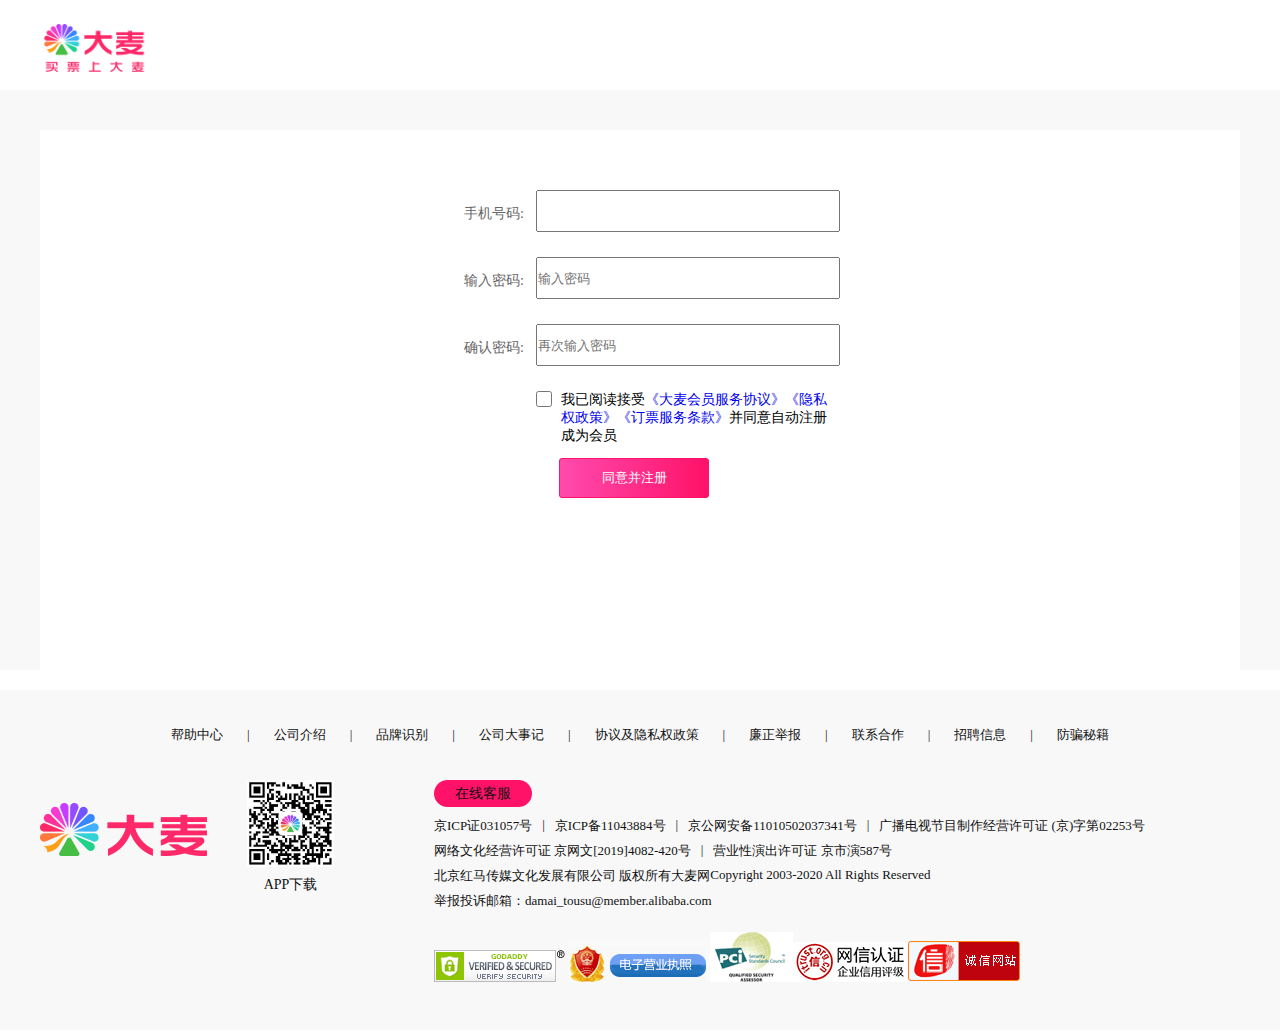
<file: zhuce.html>
<!DOCTYPE html>
<html lang="en">
  <head>
    <meta charset="UTF-8" />
    <meta http-equiv="X-UA-Compatible" content="IE=edge" />
    <meta name="viewport" content="width=device-width, initial-scale=1.0" />
    <title>大麦PC注册</title>
    <link rel="stylesheet" href="css/zhuce.css" />
    <link rel="stylesheet" href="css/login.css" />
  </head>
  <body>
    <div class="top">
      <div class="logo">
        <a href=""><img src="img/logo.png" /></a>
      </div>
    </div>
    <div class="conter-tb">
      <div class="conter-tb-nav">
        <div class="nav">
          <div class="nav-one">
            <div class="nav-one-js">手机号码:</div>
            <div class="nav-one-in">
              <input type="text" />
            </div>
          </div>
          <div class="nav-one">
            <div class="nav-one-js">输入密码:</div>
            <div class="nav-one-in">
              <input type="password" placeholder="输入密码" />
            </div>
          </div>
          <div class="nav-one">
            <div class="nav-one-js">确认密码:</div>
            <div class="nav-one-in">
              <input type="password" placeholder="再次输入密码" />
            </div>
          </div>
          <div class="nav-one">
            <div class="nav-one-js"></div>
            <div class="nav-one-in">
              <input class="nav-one-check" type="checkbox" />
              <p class="nav-sm">
                我已阅读接受<a
                  href="https://help.damai.cn/helpPageH5Context.htm?pageId=38"
                  target="_blank"
                  >《大麦会员服务协议》</a
                ><a
                  href="https://help.damai.cn/helpPageH5Context.htm?pageId=40"
                  target="_blank"
                  >《隐私权政策》</a
                ><a
                  href="https://help.damai.cn/helpPageH5Context.htm?pageId=92"
                  target="_blank"
                  >《订票服务条款》</a
                >并同意自动注册成为会员
              </p>
            </div>
          </div>
          <div class="zhuce-btn">
            <button>同意并注册</button>
          </div>
        </div>
      </div>
    </div>
    <div class="foot">
      <div class="footer">
        <ul class="footer-list">
          <li>
            <a href="//help.damai.cn" target="_blank" data-spm="flink0"
              >帮助中心</a
            >
          </li>
          <li class="footer__links__grep">|</li>

          <li>
            <a
              href="&#x2F;&#x2F;help.damai.cn&#x2F;helpPage.htm?pageId=69&amp;categoryId=30"
              target="_blank"
              data-spm="flink1"
              >公司介绍</a
            >
          </li>
          <li class="footer__links__grep">|</li>

          <li>
            <a
              href="&#x2F;&#x2F;help.damai.cn&#x2F;helpPage.htm?pageId=70&amp;categoryId=30"
              target="_blank"
              data-spm="flink2"
              >品牌识别</a
            >
          </li>
          <li class="footer__links__grep">|</li>

          <li>
            <a
              href="&#x2F;&#x2F;help.damai.cn&#x2F;helpPage.htm?pageId=72&amp;categoryId=30"
              target="_blank"
              data-spm="flink3"
              >公司大事记</a
            >
          </li>
          <li class="footer__links__grep">|</li>

          <li>
            <a
              href="&#x2F;&#x2F;help.damai.cn&#x2F;helpPage.htm?pageId=40&amp;categoryId=14"
              target="_blank"
              data-spm="flink4"
              >协议及隐私权政策</a
            >
          </li>
          <li class="footer__links__grep">|</li>

          <li>
            <a
              href="&#x2F;&#x2F;jubao.alibaba.com&#x2F;internet&#x2F;readme.htm?spm=a2o6e.search.0.0.72f44d15Votov6&amp;site=damai"
              target="_blank"
              data-spm="flink5"
              >廉正举报</a
            >
          </li>
          <li class="footer__links__grep">|</li>

          <li>
            <a
              href="&#x2F;&#x2F;help.damai.cn&#x2F;helpPage.htm?pageId=58&amp;categoryId=5"
              target="_blank"
              data-spm="flink6"
              >联系合作</a
            >
          </li>
          <li class="footer__links__grep">|</li>

          <li>
            <a
              href="&#x2F;&#x2F;job.alibaba.com&#x2F;zhaopin&#x2F;positionList.htm?keyWord=JXU1OTI3JXU5RUE2&amp;_input_charset=UTF-8"
              target="_blank"
              data-spm="flink7"
              >招聘信息</a
            >
          </li>
          <li class="footer__links__grep">|</li>

          <li>
            <a
              href="&#x2F;&#x2F;x.damai.cn&#x2F;markets&#x2F;special&#x2F;fangzhapian?spm=a2o6e.home.0.0.75df48d3hqGWGD&amp;wh_ttid=pc"
              target="_blank"
              data-spm="flink8"
              >防骗秘籍</a
            >
          </li>
        </ul>
        <div class="footer-ft">
          <div class="footer-ft-left">
            <a
              class="footer-ft-one"
              href="//www.damai.cn/?spm=a2o6e.home.0.0.591b48d3QzpG8B"
            >
              <img src="img/xiaotu.png" />
            </a>
            <div class="footer-ft-tu">
              <a>
                <img src="img/erweima2.png" alt="" />
                <span>APP下载</span>
              </a>
            </div>
          </div>
          <div class="footer-ft-fr">
            <div class="footer-ft-btn">
              <a
                href="//ai.alimebot.taobao.com/intl/index.htm?from=EtbcRzNj3U"
                class="footer__fr__contact__btn"
                >在线客服</a
              >
            </div>
            <ul class="footer__ft__words">
              <li class="footer__ft__certificate">
                <a
                  href="https://gw.alicdn.com/imgextra/i2/O1CN01J1OnUU1g76CE6kSh6_!!6000000004094-0-tps-2480-3507.jpg"
                  target="_blank"
                  >京ICP证031057号</a
                >
              </li>
              <li class="footer__ft__grep">|</li>
              <li class="footer__ft__certificate">
                <a
                  href="https://beian.miit.gov.cn/?spm=a2oeg.home.0.0.591b23e1E98i3V#/Integrated/recordQuery"
                  target="_blank"
                  >京ICP备11043884号</a
                >
              </li>
              <li class="footer__ft__grep">|</li>
              <li class="footer__ft__certificate">
                <a
                  href="http://www.beian.gov.cn/portal/registerSystemInfo?recordcode=11010502037341"
                  target="_blank"
                  >京公网安备11010502037341号</a
                >
              </li>
              <li class="footer__ft__grep">|</li>
              <li class="footer__ft__certificate">
                <a
                  href="https://gw.alicdn.com/tfs/TB144BRdO_1gK0jSZFqXXcpaXXa-4096-2889.png"
                  target="_blank"
                  >广播电视节目制作经营许可证 (京)字第02253号</a
                >
              </li>
            </ul>
            <ul class="footer__ft__words">
              <li class="footer__ft__certificate">
                <a
                  href="https://gw.alicdn.com/imgextra/i2/O1CN01tlZwxM1LiYeoBTfIB_!!6000000001333-0-tps-2480-3507.jpg"
                  target="_blank"
                  >网络文化经营许可证 京网文[2019]4082-420号</a
                >
              </li>
              <li class="footer__ft__grep">|</li>
              <li class="footer__ft__certificate">
                <a
                  href="https://gw.alicdn.com/imgextra/i1/O1CN01V4XPXw1TNxm6UL9RO_!!6000000002371-0-tps-1653-2339.jpg"
                  target="_blank"
                  >营业性演出许可证 京市演587号</a
                >
              </li>
            </ul>
            <ul class="footer__ft__words">
              <li class="footer__ft__certificate">
                北京红马传媒文化发展有限公司 版权所有
              </li>
              <li class="footer__ft__certificate">
                <a href="//www.damai.cn/?spm=a2o6e.home.0.0.591b48d3QzpG8B"
                  >大麦网</a
                >
              </li>
              <li>Copyright 2003-2020 All Rights Reserved</li>
            </ul>
            <ul class="footer__ft__words">
              <li>举报投诉邮箱：damai_tousu@member.alibaba.com</li>
            </ul>
            <div class="footer-oo">
              <a href="">
                <img src="img/1.png" />
              </a>
              <a href=""><img src="img/2.png" alt="" /></a
              ><a href=""><img src="img/3.png" alt="" /></a
              ><a href=""><img src="img/4.png" alt="" /></a
              ><a href=""><img src="img/5.png" alt="" /></a>
            </div>
          </div>
        </div>
      </div>
    </div>
  </body>
</html>
</file>
<file: css/index.css>
* {
  margin: 0;
  padding: 0;
}
a {
  text-decoration: none;
}
.header {
  width: 100%;
  height: 72px;
  box-shadow: 0 2px 16px 0 rgb(220 220 220 / 50%);
}
.header-tb {
  width: 1200px;
  height: 72px;
  margin: 0 auto;
  position: relative;
  font-size: 0;
}
.header-tb-logo {
  width: 92px;
  height: auto;
  margin-top: 15px;
  float: left;
}
.header-cs {
  height: 100%;
  float: left;
  position: relative;
  margin-left: 54px;
  line-height: 72px;
  white-space: nowrap;
  cursor: pointer;
}
.header-cs-qg {
  max-width: 60px;
  font-size: 16px;
  color: #2d2d2d;
  display: inline-block;
  vertical-align: middle;
  margin-left: 5px;
  margin-right: 5px;
  white-space: nowrap;
  overflow: hidden;
  text-overflow: ellipsis;
}
.header-cs-t1 {
  width: 12px;
  display: inline-block;
  vertical-align: middle;
}
.header-cs-t2 {
  width: 9px;
  display: inline-block;
  vertical-align: middle;
}
.header-left {
  max-width: 220px;
  height: 100%;
  float: left;
  margin-right: -20px;
  margin-left: 40px;
  line-height: 72px;
  overflow: hidden;
}
.header-left a {
  text-decoration: none;
}
.header-shou {
  display: inline-block;
  font-size: 16px;
  color: #000;
  margin-right: 18px;
  overflow: hidden;
}
.select {
  color: #ff1268;
}
.header-right {
  min-width: 55px;
  height: 100%;
  position: relative;
  float: right;
  line-height: 72px;
}
.header-login {
  height: 100%;
  display: inline-block;
  line-height: 72px;
  cursor: pointer;
  position: relative;
  margin-left: 20px;
}
.header-login a {
  text-decoration: none;
}
.header-login-dl {
  width: 26px;
  z-index: 22;
  display: inline-block;
  margin-right: 4px;
  vertical-align: middle;
}
.login-zt {
  display: inline-block;
}
.login-ld {
  display: inline-block;
  vertical-align: middle;
  color: #111;
  cursor: pointer;
  font-size: 16px;
}
.header-cat {
  height: 100%;
  display: inline-block;
  line-height: 72px;
  cursor: pointer;
  position: relative;
  margin-left: 20px;
}
.login-zy {
  width: 133px;
  display: none;
  position: absolute;
  left: 50%;
  margin-left: -67px;
  top: 50px;
  z-index: 999;
}
.login-yc {
  width: 100%;
  position: relative;
  margin-top: 10px;
  background: #fff;
  border: 1px solid #f4f4f4;
  box-shadow: 0 2px 8px 0 rgb(0 0 0 / 5%);
  border-radius: 2px;
}
.login-yc::after {
  content: "";
  position: absolute;
  top: -6px;
  right: 60px;
  width: 10px;
  height: 10px;
  border-right: 1px solid #cccccc;
  border-bottom: 1px solid #cccccc;
  transform: rotate(-132deg);
  background: #fff;
}
.login-yc-long {
  width: 100%;
  height: 50px;
  display: block;
  line-height: 50px;
  font-size: 14px;
  color: #111;
  letter-spacing: 0.54px;
  text-align: center;
  border-bottom: 1px solid #f2f2f2;
}
.cat-yin {
  width: 80px;
  height: 80px;
  position: absolute;
  top: 60px;
  left: -12px;
  z-index: 999;
  background: #fff;
  padding: 5px;
  box-shadow: 1px -1px 1px #ccc;
  display: none;
}
.cat-yin-er {
  width: 100%;
  height: 100%;
  position: relative;
}
.cat-yin::after {
  content: "";
  position: absolute;
  top: -6px;
  right: 40px;
  width: 10px;
  height: 10px;
  border-right: 1px solid #cccccc;
  border-bottom: 1px solid #cccccc;
  transform: rotate(-132deg);
  background: #fff;
}
.header-conter {
  width: 401px;
  height: 46px;
  margin-top: 12px;
  margin-right: 20px;
  line-height: 46px;
  float: right;
  position: relative;
}
.conter-shuo {
  width: 17px;
  position: absolute;
  left: 22px;
  top: 15px;
  z-index: 11;
}
.conter-input {
  width: 253px;
  height: 44px;
  position: absolute;
  left: 0;
  top: 0;
  z-index: 10;
  font-size: 16px;
  background-color: transparent;
  outline: 0;
  -webkit-appearance: none;
  border: 0;
  padding: 0 10px 0 54px;
  border-top-left-radius: 46px;
  border-bottom-left-radius: 46px;
  border: 1px solid #f8f8f8;
  background-color: #f8f8f8;
  border-right-color: #ff1268;
  box-sizing: content-box;
}
.conter-dian {
  width: 82px;
  height: 100%;
  position: absolute;
  right: 0;
  top: 0;
  background: #ff1268;
  line-height: 46px;
  font-size: 16px;
  text-align: center;
  color: #fff;
  border-radius: 0 27px 27px 0;
  z-index: 11;
  letter-spacing: 4px;
  cursor: pointer;
}
.header-cs-yin {
  width: 100%;
  position: absolute;
  top: 0;
  left: 0;
  display: none;
}
.header-cs-yin::after {
  content: "";
  position: absolute;
  top: 54px;
  right: 30px;
  width: 10px;
  height: 10px;
  border-right: 1px solid #cccccc;
  border-bottom: 1px solid #cccccc;
  transform: rotate(-132deg);
  background: #fff;
}
.yin-zyl {
  width: 626px;
  z-index: 999;
  position: relative;
  left: -115px;
  top: 0;
  margin-top: 60px;
  background: #fff;
  border: 1px solid #f4f4f4;
  box-shadow: 0 2px 8px 0 rgb(0 0 0 / 5%);
  border-radius: 2px;
  padding: 21px;
}
.now-city {
  line-height: 25px;
}
.hot-city {
  line-height: 25px;
  margin-top: 40px;
}
.other-city {
  line-height: 25px;
  padding-top: 15px;
  border-top: 1px solid #eee;
  margin-top: 15px;
}
.title-city {
  width: 86px;
  display: inline-block;
  margin-right: 15px;
  vertical-align: top;
  font-size: 16px;
  color: #111;
  letter-spacing: 0.56px;
}
.title-city {
  float: left;
}
.name-city {
  display: inline-block;
  margin-right: 15px;
  vertical-align: top;
  font-size: 16px;
  color: #111;
  letter-spacing: 0.56px;
}
.name-city {
  float: left;
}
.list-other {
  width: 525px;
  display: inline-block;
  line-height: 29px;
  margin-top: -3px;
}

/*轮播图*/
li {
  list-style: none;
}
img {
  display: block;
  border: none;
}
.sliderBox {
  position: relative;
  width: 1200px;
  height: 320px;
  margin: 0 auto;
  overflow: hidden;
}
.sliderUl li {
  position: absolute;
  opacity: 0;
}
.sliderUl li:first-child {
  opacity: 1;
}
.sliderUl img {
  width: 1200px;
  height: 320px;
}
.btns span {
  position: absolute;
  width: 50px;
  height: 50px;
  font-size: 50px;
  text-align: center;
  line-height: 50px;
  cursor: pointer;
  top: 50%;
  margin-top: -25px;
}
.btns span:first-child {
  left: 50px;
}
.btns span:last-child {
  right: 50px;
}
.nums {
  position: absolute;
  right: 100px;
  bottom: 10px;
}
.nums li {
  float: left;
  margin: 0 10px;
  width: 10px;
  height: 10px;
  border-radius: 50%;
  background-color: rgba(255, 255, 255, 0.144);
  color: rgba(255, 255, 255, 0);
  text-align: center;
  line-height: 20px;
  cursor: pointer;
}
.nums li:hover,
.nums li.hover {
  background-color: rgb(255, 255, 255);
  color: rgba(255, 255, 255, 0);
}
.list {
  margin-top: 15px !important;
  padding: 22px 0 25px 0;
  border: 1px solid #ebebeb;
  zoom: 1;
  width: 1200px;
  height: 68px;
  margin: 0 auto;
}
.category__list {
  float: left;
  display: block;
  width: 120px;
  text-align: center;
}
.category__icon {
  display: block;
  width: 48px;
  height: 48px;
  margin: 0 auto;
  background: url(../img/jlt.png) no-repeat;
  background-size: 100% auto;
}
.category__icon__ych {
  background-position: 0 0;
}
.category__icon__hjgj {
  background-position: 0 -64px;
}
.category__icon__tiyu {
  background-position: 0 -120px;
}
.category__icon__etqz {
  background-position: 0 -180px;
}
.category__icon__zlxx {
  background-position: 0 -240px;
}
.category__icon__yyh {
  background-position: 0 -297px;
}
.category__icon__qyzt {
  background-position: 0 -360px;
}
.category__icon__wdbl {
  background-position: 0 -420px;
}
.category__icon__ecy {
  background-position: 0 -480px;
}
.category__icon__lyzl {
  background-position: 0 -540px;
}
.main-list {
  width: 1200px;
  margin: 0 auto 30px auto;
  position: relative;
  font-size: 0;
}
.list-ty {
  width: 1160px;
  position: relative;
  padding: 20px;
  border: 1px solid #ebebeb;
  margin-top: 15px;
}
.head {
  width: 100%;
  height: 40px;
  line-height: 40px;
}
.head-title {
  font-size: 24px;
  display: inline-block;
  vertical-align: middle;
  margin-left: 5px;
  color: #111;
  width: 500px;
  height: 40px;
  overflow: hidden;
}
.head-more {
  display: inline-block;
  vertical-align: middle;
  margin-right: 23px;
  font-size: 14px;
  color: #9b9b9b;
  max-width: 450px;
  height: 100%;
  overflow: hidden;
}
.head-more {
  float: right;
}
.box {
  margin-top: 15px;
}
.box-left {
  display: inline-block;
  width: 270px;
  height: 360px;
  position: relative;
  overflow: hidden;
}
.box-left-bg {
  width: 100%;
  position: absolute;
  left: 0;
  top: 0;
  border: 1px solid #efefef;
}
.box-left-info {
  width: 250px;
  height: 84px;
  position: absolute;
  bottom: 0;
  left: 0;
  padding: 17px 10px;
  background-color: rgba(0, 0, 0, 0.5);
}
.title-abc {
  color: #fff;
  height: 45px;
  font-size: 16px;
  overflow: hidden;
  display: -webkit-box;
  -webkit-box-orient: vertical;
  -webkit-line-clamp: 2;
}
.title {
  height: 45px;
  font-size: 16px;
  color: #4a4a4a;
  overflow: hidden;
  display: -webkit-box;
  -webkit-box-orient: vertical;
  -webkit-line-clamp: 2;
}
.details {
  margin-top: 12px;
  font-size: 20px;
  color: #fff;
}
.box-right {
  display: inline-block;
  width: 870px;
  margin-left: 20px;
  height: 360px;
  vertical-align: top;
  overflow: hidden;
}
.box-right__item {
  width: 273px;
  height: 160px;
  display: block;
  margin-right: 16px;
  display: inline-block;
  margin-bottom: 40px;
  color: #000;
  overflow: hidden;
}
.itemimg {
  width: 118px;
  height: 158px;
  overflow: hidden;
  position: relative;
  display: inline-block;
  border: 1px solid #efefef;
}
.itemimg img {
  width: 100%;
}
.iteminfo {
  width: 138px;
  height: 100%;
  position: relative;
  padding-left: 15px;
  display: inline-block;
  vertical-align: top;
}
.venue {
  width: 100%;
  display: -webkit-box;
  -webkit-box-orient: vertical;
  -webkit-line-clamp: 2;
  font-size: 12px;
  margin-top: 14px;
  color: #9b9b9b;
  overflow: hidden;
  word-break: break-all;
}
.showtime {
  margin-top: 7px;
}
.price {
  width: 138px;
  position: absolute;
  left: 15px;
  bottom: 0;
  font-size: 16px;
  color: #ff1268;
  white-space: nowrap;
  overflow: hidden;
  text-overflow: ellipsis;
}
.footer-kk {
  padding-top: 15px;
}
.kk-img1 {
  width: 122px;
  height: 30px;
  float: left;
}
.kk-img2 {
  width: 49px;
  height: 30px;
  float: left;
}
.kk-img3 {
  width: 85px;
  height: 30px;
  float: left;
}
.fiex {
  background: #fff;
  border: 1px solid #ebebeb;
  width: 80px;
  position: fixed;
  right: 10px;
  top: 65.5%;
  margin-top: -105px;
  z-index: 9999;
}
.fiex-top {
  height: 60px;
  border-bottom: 1px solid #ebebeb;
  text-align: center;
  padding-top: 10px;
  color: #111;
  font-size: 12px;
  position: relative;
  cursor: pointer;
  box-sizing: content-box;
}
.fiex-botton {
  height: 60px;
  border-bottom: 1px solid #ebebeb;
  text-align: center;
  padding-top: 10px;
  color: #111;
  font-size: 12px;
  position: relative;
  cursor: pointer;
  box-sizing: content-box;
}
.fiex-top a {
  display: block;
  text-decoration: none;
  color: #111;
}
.tubiao {
  background-image: url(../img/biao6.png);
  background-repeat: no-repeat;
  margin: 0 auto;
  width: 32px;
  height: 29px;
  background-size: 100%;
}
.damai {
  background-position: 0 4px;
}
.gotop {
  background-position: 4px -64px;
}
.fiex-botton p {
  margin: 0;
  margin-top: 5px;
  font-size: 12px;
}
.om {
  color: red !important;
}
.qrcode {
  position: absolute;
  display: none;
  width: 72px;
  height: 72px;
  left: -92px;
  top: -6px;
  box-shadow: 2px 2px 4px #ccc;
  background: #fff
    url(//img.alicdn.com/tfs/TB1TBEJSkvoK1RjSZFNXXcxMVXa-280-280.jpg) no-repeat
    center center;
  background-size: 90%;
  padding: 5px;
}
.qrcode img {
  width: 100%;
}
.qrcode::after {
  content: "";
  position: absolute;
  top: 40px;
  right: -6px;
  width: 10px;
  height: 10px;
  border-left: 1px solid #cccccc;
  border-bottom: 1px solid #cccccc;
  transform: rotate(-132deg);
  background: #fff;
}
</file>
<file: css/login.css>
* {
  margin: 0;
  padding: 0;
}
.top {
  width: 100%;
  height: 90px;
}
.logo {
  width: 1200px;
  height: 90px;
  margin: 0 auto;
}
.logo img {
  width: 108px;
  height: 48px;
  float: left;
  margin-top: 24px;
}
.main {
  width: 100%;
  height: 600px;
  background-color: #180a3d;
}
.xmain {
  width: 1150px;
  height: 600px;
  margin: 0 auto;
}
.xmain .left {
  float: left;
  margin-top: 90px;
}
.right {
  width: 350px;
  height: 305px;
  float: right;
  margin-top: 90px;
  background-color: white;
}
.right-top {
  width: 350px;
  height: 38px;
  display: flex;
  margin: 0 auto 20px;
}
.right-top-tab {
  flex: 1;
  text-align: center;
  line-height: 38px;
  height: 38px;
  background-color: #e7e7e7;
  border-top: 2px solid #ccc;
  cursor: pointer;
  color: #222;
  font-size: 16px;
}
.right-top-tab.hover {
  border-color: #ff1268;
  color: #ff1268;
  background-color: #fff;
}
.right-ding {
  width: 300px;
  margin: 0 auto;
  position: relative;
}
.right-center {
  width: 300px;
  margin: 0 auto;
  position: absolute;
}
.right-center-tz {
  text-align: right;
  font-size: 14px;
}
.right-center-phone {
  width: 300px;
  margin: 0 auto;
  position: absolute;
  top: 0;
  left: 0;
  display: none;
}
.right-center-error {
  border: 1px solid #ff934c;
  background: #fefcee;
  margin-bottom: 16px;
  font-size: 14px;
  padding: 5px 8px;
  overflow: hidden;
  display: none;
}
.right-center-error-msg {
  font-size: 12px;
}
.right-center-fm {
  margin: 0 auto 20px;
}
.right-center-fm-text {
  border: 1px solid #ccc;
  height: 42px;
  width: 100%;
  outline: none;
  font-size: 14px;
  padding-left: 50px;
  box-sizing: border-box;
}
.right-center-button-btn {
  background-color: #ff1268;
  background-image: linear-gradient(90deg, #ff4aae, #ff1268);
  border-color: #ff1268;
  border: 1px solid #ff9000;
  border-radius: 3px;
  font-size: 20px;
  height: 42px;
  line-height: 42px;
  outline: none;
  color: #fff;
  width: 100%;
  cursor: pointer;
}
.right-center-img {
  width: 300px;
  margin: 0 auto;
  position: absolute;
  top: 0;
  left: 0;
  display: none;
}
.right-center-img-shou {
  text-align: center;
  font-weight: 600;
  font-size: 16px !important;
}
.right-center-img img {
  margin-left: 85px;
  margin-top: 20px;
}
.right-center-img p {
  font-size: 12px;
  text-align: center;
  margin: 0;
}
.foot {
  width: 100%;
  height: 340px;
  background-color: #f8f8f8;
  margin-top: 20px;
}
.footer {
  width: 1200px;
  height: 340px;
  margin: 0 auto;
}
.footer-list {
  display: flex;
  align-items: center;
  justify-content: center;
  padding: 36px 0;
  text-align: center;
  zoom: 1;
}
.footer-list li {
  list-style: none;
  float: left;
  font-size: 13px;
  color: #111;
}
.footer__links__grep {
  float: left;
  padding: 0 24px;
}
.footer-list li a {
  font-size: 13px;
  color: #111;
  text-decoration: none;
}
.footer-ft {
  width: 1200px;
  height: 256px;
  box-sizing: border-box;
  padding-bottom: 58px;
  zoom: 1;
}
.footer-ft-left {
  float: left;
  margin-right: 100px;
  width: 294px;
  height: 116px;
}
.footer-ft-tu {
  float: left;
  width: 87px;
  text-align: center;
  margin-left: 40px;
}
.footer-ft-one {
  zoom: 1;
  float: left;
  margin-top: 20px;
}
.footer-ft-tu img {
  display: block;
  width: 87px;
  height: 87px;
  margin-bottom: 8px;
}
.footer-ft-tu span {
  font-size: 14px;
  color: #111;
  text-align: center;
}
.footer-ft-fr {
  float: left;
  width: 764px;
  height: 200px;
}
.footer-ft-fr a {
  text-decoration: none;
  color: #111;
}
.footer__ft__grep {
  padding: 0 10px;
}
.footer-ft-btn {
  width: 100%;
  height: 27px;
  margin-bottom: 10px;
}
.footer__fr__contact__btn {
  float: left;
  display: block;
  width: 98px;
  height: 27px;
  line-height: 27px;
  text-align: center;
  background-color: #ff1268;
  color: #fff;
  font-size: 14px;
  border-radius: 20px;
  text-decoration: none;
}
.footer__ft__words {
  width: 764px;
  height: 25px;
}
.footer__ft__words li {
  float: left;
  font-size: 13px;
  color: #111;
  list-style: none;
}
.footer-oo {
  width: 764px;
  height: 44px;
  padding-top: 15px;
}
</file>
<file: css/cart.css>
.tag {
  width: 1000px;
  margin: 0 auto;
  border: 1px solid #fefefe;
  box-sizing: border-box;
}
.dm-item {
  margin-top: 30px;
}
.dm-item .dm-item-title {
  color: #000;
  font-size: 18px;
  line-height: 24px;
  margin-bottom: 30px;
}
.next-table {
  -webkit-box-sizing: border-box;
  box-sizing: border-box;
  color: #333;
  font-family: Roboto, "Helvetica Neue", Helvetica, Tahoma, Arial, "PingFang SC",
    "Microsoft YaHei";
  font-size: 14px;
  line-height: 1.28571;
  position: relative;
}
.next-table *,
.next-table :after,
.next-table :before {
  -webkit-box-sizing: border-box;
  box-sizing: border-box;
}
.next-table-header {
  overflow: auto;
  font-size: 14px;
}
.next-table-header-inner,
.next-table-lock-left .next-table-body,
.next-table-lock-right .next-table-body {
  overflow: hidden;
  box-sizing: border-box;
}
.next-table table {
  border-collapse: collapse;
  border-spacing: 0;
  width: 100%;
  table-layout: fixed;
  background: #fff;
}
.next-table *,
.next-table :after,
.next-table :before {
  -webkit-box-sizing: border-box;
  box-sizing: border-box;
}
.next-table table {
  border-collapse: collapse;
  border-spacing: 0;
  width: 100%;
  table-layout: fixed;
  background: #fff;
}
.order-info-list.next-table th {
  border-color: #ebebeb;
  color: #333;
  line-height: 16px;
}
.next-table th {
  padding: 0;
  background: #ebecf0;
  color: #333;
  text-align: left;
  font-weight: 400;
  border: 1px solid #dcdee3;
}
.order-info-list.next-table .next-table-cell-wrapper {
  text-align: center;
  font-size: 12px;
}
.next-table th .next-table-cell-wrapper {
  padding: 12px 16px;
  overflow: hidden;
  text-overflow: ellipsis;
  word-break: break-all;
}
.order-info-list.next-table .next-table-header .next-table-header-node {
  border-width: 1px 0;
}
.dm-item .order-info-list .next-table-header .next-table-header-node {
  border: 0;
}
.next-table-cell-wrapper {
  padding: 22px 19px !important;
}
.order-info-list.next-table th {
  border-color: #ebebeb;
  color: #333;
  line-height: 16px;
}
.next-table th {
  padding: 0;
  background: #ebecf0;
  color: #333;
  text-align: left;
  font-weight: 400;
  border: 1px solid #dcdee3;
}
.next-table-body {
  font-size: 14px;
}
.next-table-body,
.next-table-header {
  overflow: auto;
  font-size: 14px;
}
.next-table-cell.first {
  border-left: 0;
  border-bottom: 0;
}
.order-info-list.next-table .next-table-body .next-table-cell.first.single {
  border-width: 0 0 1px 1px;
}
.next-table-cell-wrapper {
  padding: 22px 26px;
  min-height: 60px;
}
.order-info-list.next-table .next-table-cell-wrapper {
  text-align: center;
  font-size: 12px;
}
.next-row {
  -webkit-box-sizing: border-box;
  box-sizing: border-box;
  display: -webkit-box;
  display: -moz-flex;
  display: -ms-flexbox;
  display: flex;
}
.next-col {
  -webkit-box-flex: 0;
  -ms-flex: none;
  flex: none;
  padding: 0;
}
.order-info-list .project-name-wrapper .project-name-img {
  margin-right: 16px;
  width: 62px;
}
.project-name-img img {
  width: 62px;
  height: 80px;
}
.next-col {
  -webkit-box-flex: 0;
  -ms-flex: none;
  flex: none;
  padding: 0;
}
.next-row {
  width: 200px;
}
.order-info-list .project-name-wrapper .project-name-right .project-name,
.order-info-list .project-name-wrapper .project-name-right .project-name-venue {
  display: inline-block;
  overflow: hidden;
  text-overflow: ellipsis;
  white-space: nowrap;
  width: 260px;
}

.order-info-list .project-name-wrapper .project-name-right .project-name {
  color: #4a4a4a;
  margin-bottom: 4px;
}
.order-info-list .project-name-wrapper.next-row,
.order-info-list .project-name-wrapper.next-row .next-row {
  padding: 0;
}
.project-name-venue {
  display: inline-block;
  overflow: hidden;
  text-overflow: ellipsis;
  white-space: nowrap;
  width: 260px;
}
.project-name-tips {
  color: #9b9b9b;
  margin-bottom: 2px;
}
.project-name,
.order-info-list .project-name-wrapper .project-name-right .project-name-venue {
  display: inline-block;
  overflow: hidden;
  text-overflow: ellipsis;
  white-space: nowrap;
  width: 260px;
  text-align: left;
}
.project-name {
  color: #4a4a4a;
  margin-bottom: 4px;
}
.order-info-list .project-name-wrapper.next-row,
.order-info-list .project-name-wrapper.next-row .next-row {
  padding: 0;
}
.dm-item .detail-wrapper .dm-invoice {
  display: inline-block;
}
.dm-invoice {
  display: none;
  width: 400px;
  -webkit-box-sizing: border-box;
  box-sizing: border-box;
}
.dm-invoice,
.dm-pay-detail {
  line-height: 16px;
  padding: 16px;
  color: #826666;
  height: 46px;
  font-size: 12px;
  background: #f7f7f7;
}
.dm-invoice,
.dm-invoice div,
.dm-pay-detail div {
  float: left;
}
.dm-invoice .dm-invoice-title {
  width: 65px;
  margin-right: 5px;
}
.dm-item .detail-wrapper .dm-invoice .dm-invoice-content {
  overflow: auto;
  text-overflow: initial;
  white-space: initial;
}
.dm-invoice .dm-invoice-content {
  width: 290px;
  display: inline-block;
  overflow: hidden;
  text-overflow: ellipsis;
  white-space: nowrap;
}
#container .clear,
.express-address .express-address-handle .clear {
  clear: both;
}
.dm-item .detail-wrapper .detail-right {
  float: right;
  width: 597px;
  height: 46px;
  box-sizing: border-box;
}
.dm-item .detail-wrapper .dm-invoice {
  display: inline-block;
}
.dm-invoice,
.dm-pay-detail {
  line-height: 16px;
  padding: 16px;
  color: #826666;
  height: 46px;
  font-size: 12px;
  background: #f7f7f7;
  box-sizing: border-box;
}
.order-pay-wrapper {
  text-align: right;
  font-size: 12px;
  padding: 16px 14px;
  background: #f7f7f7;
  margin-top: 50px;
}
.order-pay-wrapper .order-pay-top {
  color: #333;
  line-height: 16px;
}
.order-pay-top span {
  font-size: 26px;
  line-height: 32px;
  color: #999;
}
.submit-wrapper {
  text-align: right;
}
.submit-wrapper .next-btn {
  background: #ff1268;
  color: #fff;
  line-height: 20px;
  padding: 10px 30px;
  height: auto;
}
.next-btn-medium {
  margin: 0;
  height: 28px;
  padding: 0 16px;
  font-size: 14px;
  line-height: 26px;
  border-width: 1px;
}
.vbcb a {
  display: inline-block;
  width: 20px;
  height: 20px;
  border: 1px solid #dcdee3;
}
.next-table-cell-wrapper input {
  text-align: center;
  outline: 0;
  font-size: 12px;
  color: #000;
  -moz-appearance: textfield;
  width: 17px;
  height: 24px;
  line-height: 24px;
  -webkit-border-radius: 2px;
  -moz-border-radius: 2px;
  border-radius: 2px;
  -webkit-box-sizing: border-box;
  -moz-box-sizing: border-box;
  box-sizing: border-box;
  vertical-align: middle;
  -webkit-transition: all 0.2s linear;
  -o-transition: all 0.2s linear;
  -moz-transition: all 0.2s linear;
  transition: all 0.2s linear;
  border: none;
}
</file>
<file: css/detail.css>
* {
  margin: 0;
  padding: 0;
}
.lbj {
  margin-bottom: 64px;
}
.ad {
  display: flex;
  width: 1200px;
  margin: 0 auto;
  border: 1px solid #ebebeb;
  border-top: 0;
}
.ad-zhongtou {
  flex: 1;
}
.ad-lanxia {
  box-sizing: border-box;
  width: 320px;
  border-left: 1px solid #ebebeb;
  padding: 40px 18px 0;
}
.ad-zstt {
  position: relative;
  padding: 40px 0 30px;
  min-height: 360px;
}
.ad-baokou {
  padding-left: 330px;
  font-size: 22px;
  color: #000;
}
.ad-sanfen {
  position: relative;
  padding-right: 30px;
}
.ad-img {
  position: absolute;
  left: 30px;
  top: 40px;
  width: 270px;
  height: 360px;
}
.lbj-sanfen {
  position: relative;
  font-size: 16px;
  color: #4a4a4a;
  margin-top: 21px;
  zoom: 1;
}
.ad-tizhong {
  display: inline-block;
}
.ad-xiazhi {
  margin-left: 15px;
  cursor: pointer;
  width: 24px;
  height: 24px;
  background-image: url(../img/dibiao.png);
  background-repeat: no-repeat;
  background-size: 24px 24px;
  vertical-align: middle;
}
.baoluo {
  color: #999;
  font-size: 12px;
  margin: 24px 0 9px;
}
.weishao {
  position: relative;
  top: 2px;
  width: 14px;
  height: 14px;
  margin-right: 3px;
  display: inline-block;
}
.kzui {
  display: flex;
}
.kzui-left {
  display: inline-block;
  font-size: 16px;
  color: #000;
  height: 48px;
}
.kzui-right {
  display: inline-block;
  vertical-align: top;
  margin-left: 15px;
  flex: 1;
}
.klus {
  flex-direction: column;
  justify-content: center;
  display: flex;
  float: left;
  font-size: 12px;
  padding: 10px 24px;
  margin: 0 6px 6px 0;
  position: relative;
  cursor: pointer;
  text-align: center;
  border-radius: 3px;
  border: 1px solid #ff2869;
  text-align: left;
  color: #ff1268;
  background: #fff;
}
.xiaoka {
  margin-top: 30px;
}
.number {
  display: inline-block;
  font-size: 16px;
  color: #4a4a4a;
  vertical-align: top;
  line-height: 40px;
}
.bobu {
  height: 38px;
  display: inline-block;
  line-height: 38px;
}
.kd {
  margin: 0 6px;
  position: relative;
  display: inline-block;
  user-select: none;
  font-size: 0;
}
.kd {
  float: right;
}
.kd-nb {
  display: inline-block;
  height: 40px;
  vertical-align: top;
  margin-left: 9px;
  line-height: 40px;
}
.kd-qizhi {
  text-align: center;
  display: inline-block;
  margin: 0 4px;
  padding: 0 18px;
}
.kd-jian {
  display: inline-block;
  width: 24px;
  font-size: 14px;
  border-radius: 2px;
  border: 1px solid #e5e5e5;
  color: #000;
  background-color: #f2f3f4;
  z-index: 1;
  box-sizing: border-box;
  text-align: center;
  cursor: pointer;
  vertical-align: middle;
  transition: all 0.2s linear;
  line-height: 26px;
  height: 28px;
}
.kd-input {
  text-align: center;
  outline: 0;
  font-size: 16px;
  color: #000;
  width: 17px;
  height: 24px;
  line-height: 24px;
  border-radius: 2px;
  box-sizing: border-box;
  vertical-align: middle;
  transition: all 0.2s linear;
  border: none;
  display: inline-block;
}
.kd-long {
  display: inline-block;
  height: 24px;
  line-height: 24px;
  font-size: 16px;
  color: #000;
  vertical-align: middle;
}
.kuli-sanfen {
  margin-top: 25px;
  margin-left: 50px;
  width: 210px;
  height: 40px;
  line-height: 40px;
  text-align: center;
  background-color: #ff2d79;
  color: #fff;
  font-size: 14px;
  font-weight: 400;
  border-radius: 3px;
  cursor: pointer;
}
.detail-right {
  padding: 24px 15px;
  background: #fafafa;
  border: 1px solid #ebebeb;
}
.ad-kuaxia {
  margin-bottom: 18px;
}
.kuaxia-zz {
  font-size: 14px;
}
.kuaxia-dd {
  display: inline-block;
  width: 12px;
  height: 12px;
  background-repeat: no-repeat;
  background-size: 12px 12px;
}
.cover {
  background-image: url(../img/x.png);
}
.kuaxia-pp {
  margin-top: 6px;
  font-size: 12px;
  color: #999;
}
.polite {
  background-image: url(../img/v.png);
}
.lbj-ad {
  display: flex;
  margin-top: 30px;
  border: 0.5px solid #e2e2e2;
  background: #fff;
}
.lbj-ad-ws {
  display: flex;
  flex: 1;
  flex-direction: column;
  justify-content: center;
  text-align: center;
  font-size: 12px;
  color: #999;
}
.lbj-ad img {
  height: 90px;
}
</file>
<file: css/list.css>
html,
body {
  font-size: 14px;
}
.search-box {
  width: 1200px;
  min-height: 600px;
  margin: 0 auto;
  color: #333;
}
.search-box-top {
  line-height: 50px;
  color: #666;
  font-size: 14px;
}
.search-box-keyword {
  line-height: 50px;
  color: #ed0a75;
  font-size: 14px;
}
.search-box-flex {
  display: flex;
}
.flex-left {
  width: 928px;
}
.flex-left-top {
  padding: 0 24px;
  border: 1px solid #e9e9e9;
}
.factor-item {
  display: flex;
  padding: 10px 0;
  border-bottom: 1px dotted #dfdfdf;
}
.factor-title {
  width: 80px;
  line-height: 26px;
  color: #968788;
  text-align: right;
  margin-right: 18px;
}
.factor-content {
  flex: 1;
}
.factor-selected {
  color: #9b9b9b;
  margin-bottom: 6px;
}
.factor-selected-city {
  display: inline-block;
  height: 26px;
  padding: 0 8px;
  margin-left: 6px;
  text-align: center;
  line-height: 26px;
  color: #fff;
  background-color: #ed0b75;
}
.factor-content-main {
  display: flex;
}
.factor-content-item-active,
.factor-content-item:hover {
  background-color: #ed0b75;
  color: #fff !important;
}
.factor-content-item-default {
  margin-right: 6px;
}
.factor-content-item {
  display: inline-block;
  height: 26px;
  line-height: 26px;
  padding: 0 8px;
  margin-right: 24px;
  color: #333;
  white-space: nowrap;
  cursor: pointer;
}
.factor-more {
  width: 32px;
  height: 20px;
  color: #999;
  padding-right: 8px;
  cursor: pointer;
  margin: 2px 0 0 -40px;
  background: url(../img/xbiao1.png) 30px 8px no-repeat;
}
.calendar {
  position: relative;
  z-index: 100;
  display: inline-block;
  user-select: none;
}
.factor-calendar {
  padding-left: 20px;
  background: url(../img/xbiao1.png) no-repeat 0 -67px;
  cursor: pointer;
}
.flex-right {
  width: 258px;
  border: 1px solid #eaeaea;
  margin-left: 10px;
  max-height: 514px;
}
.search__title {
  height: 37px;
  line-height: 37px;
  background-color: #f5f5f5;
  border-bottom: 1px solid #eaeaea;
  font-size: 14px;
  font-family: Microsoft YaHei;
  color: #000;
  padding: 0 15px;
}
.sever__box {
  padding: 20px 10px 0;
  height: 456px;
}
.search__item__poster {
  cursor: pointer;
}
.search__item {
  zoom: 1;
  width: 238px;
  height: 132px;
  margin-bottom: 20px;
}
.search__item__info {
  float: left;
  width: 123px;
  padding-left: 10px;
}
.search__item__info__venue {
  color: #999;
  white-space: nowrap;
}
.search__item__info__venue {
  color: #999;
  white-space: nowrap;
}
.search__item__poster img {
  width: 98px;
  height: 132px;
  float: left;
}
.search__item__info__price {
  color: #999;
  padding-top: 14px;
  font-size: 12px;
}
.search__item__info__price strong {
  color: #ed0a75;
  font-size: 14px;
  padding-right: 5px;
}
.search-sort {
  height: 38px;
  line-height: 38px;
  background: #f5f5f5;
  border: 1px solid #eaeaea;
  font-size: 14px;
}
.search-main-sort {
  margin-top: 14px;
}
search-sort_fl {
  float: left;
}
.search-sort-item-active {
  border-color: #dfdfdf #dfdfdf #fff;
  background-color: #fff;
  color: #ed0a75 !important;
  margin-top: 1px;
}
.search-sort-item {
  display: inline-block;
  height: 100%;
  padding: 0 24px;
  border-right: 1px solid #eaeaea;
  color: #666;
  cursor: pointer;
}
.search-sort_fr {
  border-left: 1px solid #eaeaea;
  float: right;
}
.search__itemlist {
  zoom: 1;
  border: 1px solid #efefef;
  border-top: none;
}
.item__main {
  padding: 5px 18px;
  min-height: 211px;
  margin-bottom: 20px;
}
.items {
  position: relative;
  padding: 25px 0 18px;
  border-bottom: 1px dotted #cecece;
  margin: 0 10px;
  zoom: 1;
}
.items:after {
  display: block;
  clear: both;
  visibility: hidden;
  height: 0;
  overflow: hidden;
  content: ".";
}
.items__img {
  position: relative;
  display: block;
  width: 153px;
  height: 206px;
  overflow: hidden;
  margin-right: 20px;
  float: left;
}
.items__img__tag {
  position: absolute;
  top: 10px;
  left: 10px;
  background: #ff1268;
  font-size: 12px;
  color: #fff;
  padding: 2px 4px;
  -webkit-border-radius: 2px;
  -moz-border-radius: 2px;
  border-radius: 2px;
}
.items__img img {
  width: 100%;
  height: 100%;
}
.items__txt {
  width: 680px;
  line-height: 24px;
  float: left;
}
.items__txt__title {
  margin-bottom: 6px;
  font-size: 16px;
  font-weight: 400;
}
.items__txt__title a {
  color: #333;
  text-decoration: none;
  outline: 0;
}
.items__txt__time {
  margin-bottom: 6px;
  overflow: hidden;
  white-space: nowrap;
  -o-text-overflow: ellipsis;
  text-overflow: ellipsis;
  color: #999;
}
.items__txt__venue__icon {
  background: url(../img/xbiao2.png) no-repeat 0 -82px;
  padding-left: 17px;
}
.items__txt__time__icon {
  width: 14px;
  height: 14px;
  margin-top: 5px;
  cursor: text;
  display: block;
  float: left;
  margin-right: 5px;
  background: url(../img/xbiao2.png) no-repeat;
  background-position: 0 -47px;
}
.items__txt__price {
  position: absolute;
  bottom: 12px;
  color: #999;
  overflow: hidden;
}
.items__txt__price span {
  color: #ff1268;
  font-weight: 700;
  font-size: 16px;
  margin-right: 20px;
  font-style: normal;
}
</file>
<file: css/zhuce.css>
.top {
  width: 100%;
  height: 90px;
}
.logo {
  width: 1200px;
  height: 90px;
  margin: 0 auto;
}
.logo img {
  width: 108px;
  height: 48px;
  float: left;
  margin-top: 24px;
}
.conter-tb {
  width: 100%;
  height: 580px;
  background-color: #f8f8f8;
  overflow: hidden;
}
.conter-tb-nav {
  width: 1200px;
  height: 540px;
  margin: 0 auto;
  background-color: #fff;
  margin-top: 40px;
  overflow: hidden;
}
.nav {
  width: 720px;
  margin: 0 auto;
  margin-top: 60px;
}
.nav-one {
  display: flex;
  width: 720px;
  margin-bottom: 20px;
}
.nav-one-js {
  width: 244px;
  height: 47px;
  font-size: 14px;
  text-align: right;
  padding-right: 12px;
  color: #666;
  text-decoration: none;
  line-height: 47px;
}
.nav-one-in {
  width: 300px;
  height: 47px;
}
.nav-one input {
  width: 300px;
  height: 38px;
}
.nav-one-check {
  width: 16px !important;
  height: 16px !important;
}
.nav-sm {
  font-size: 14px;
  float: right;
  width: 275px;
  margin: 0;
  padding: 0;
}
.nav-sm a {
  text-decoration: none;
}
.zhuce-btn {
  display: flex;
  justify-content: center;
}
.zhuce-btn button {
  color: #fff;
  background-color: #cc0e53;
  border-color: transparent;
  text-decoration: none;
  margin-right: 12px;
  width: 150px;
  height: 40px;
  border-radius: 3px;
  background-image: linear-gradient(90deg, #ff4aae, #ff1268);
  border: 1px solid #ff1268;
}
</file>
